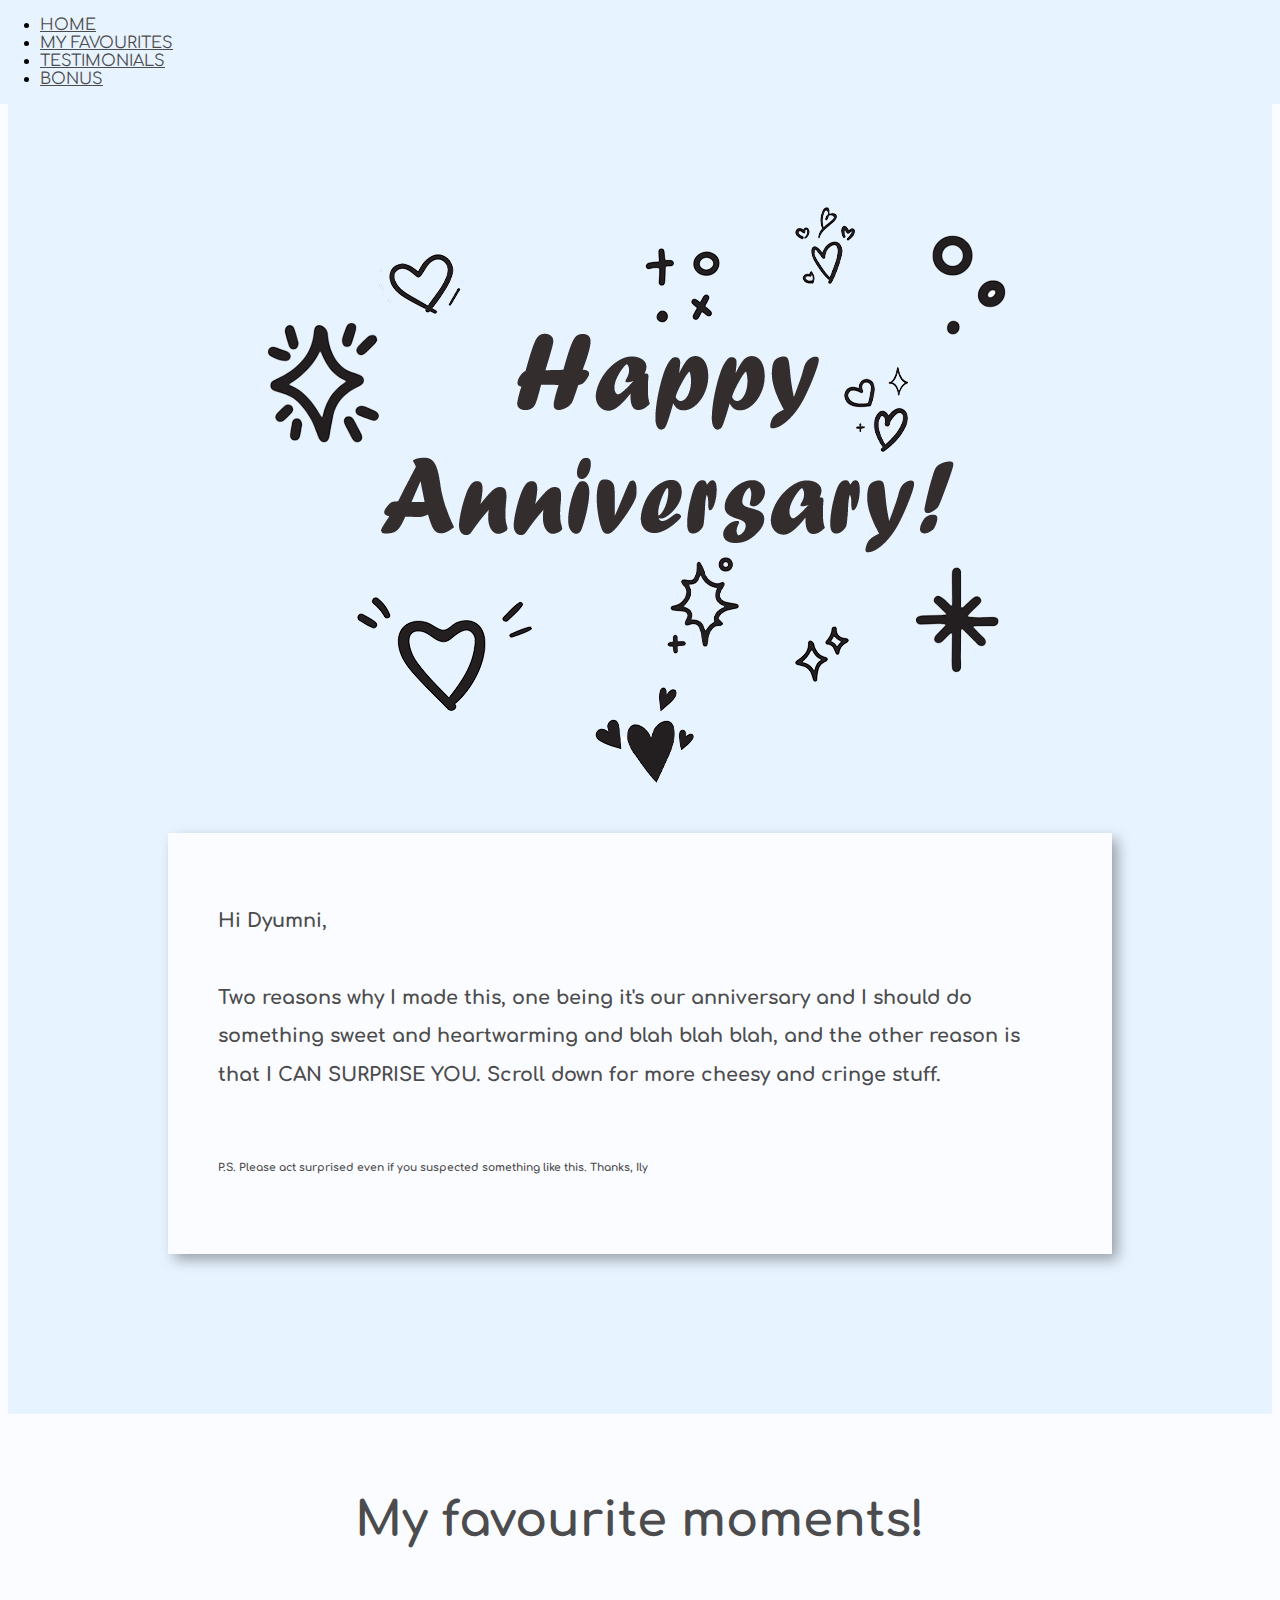
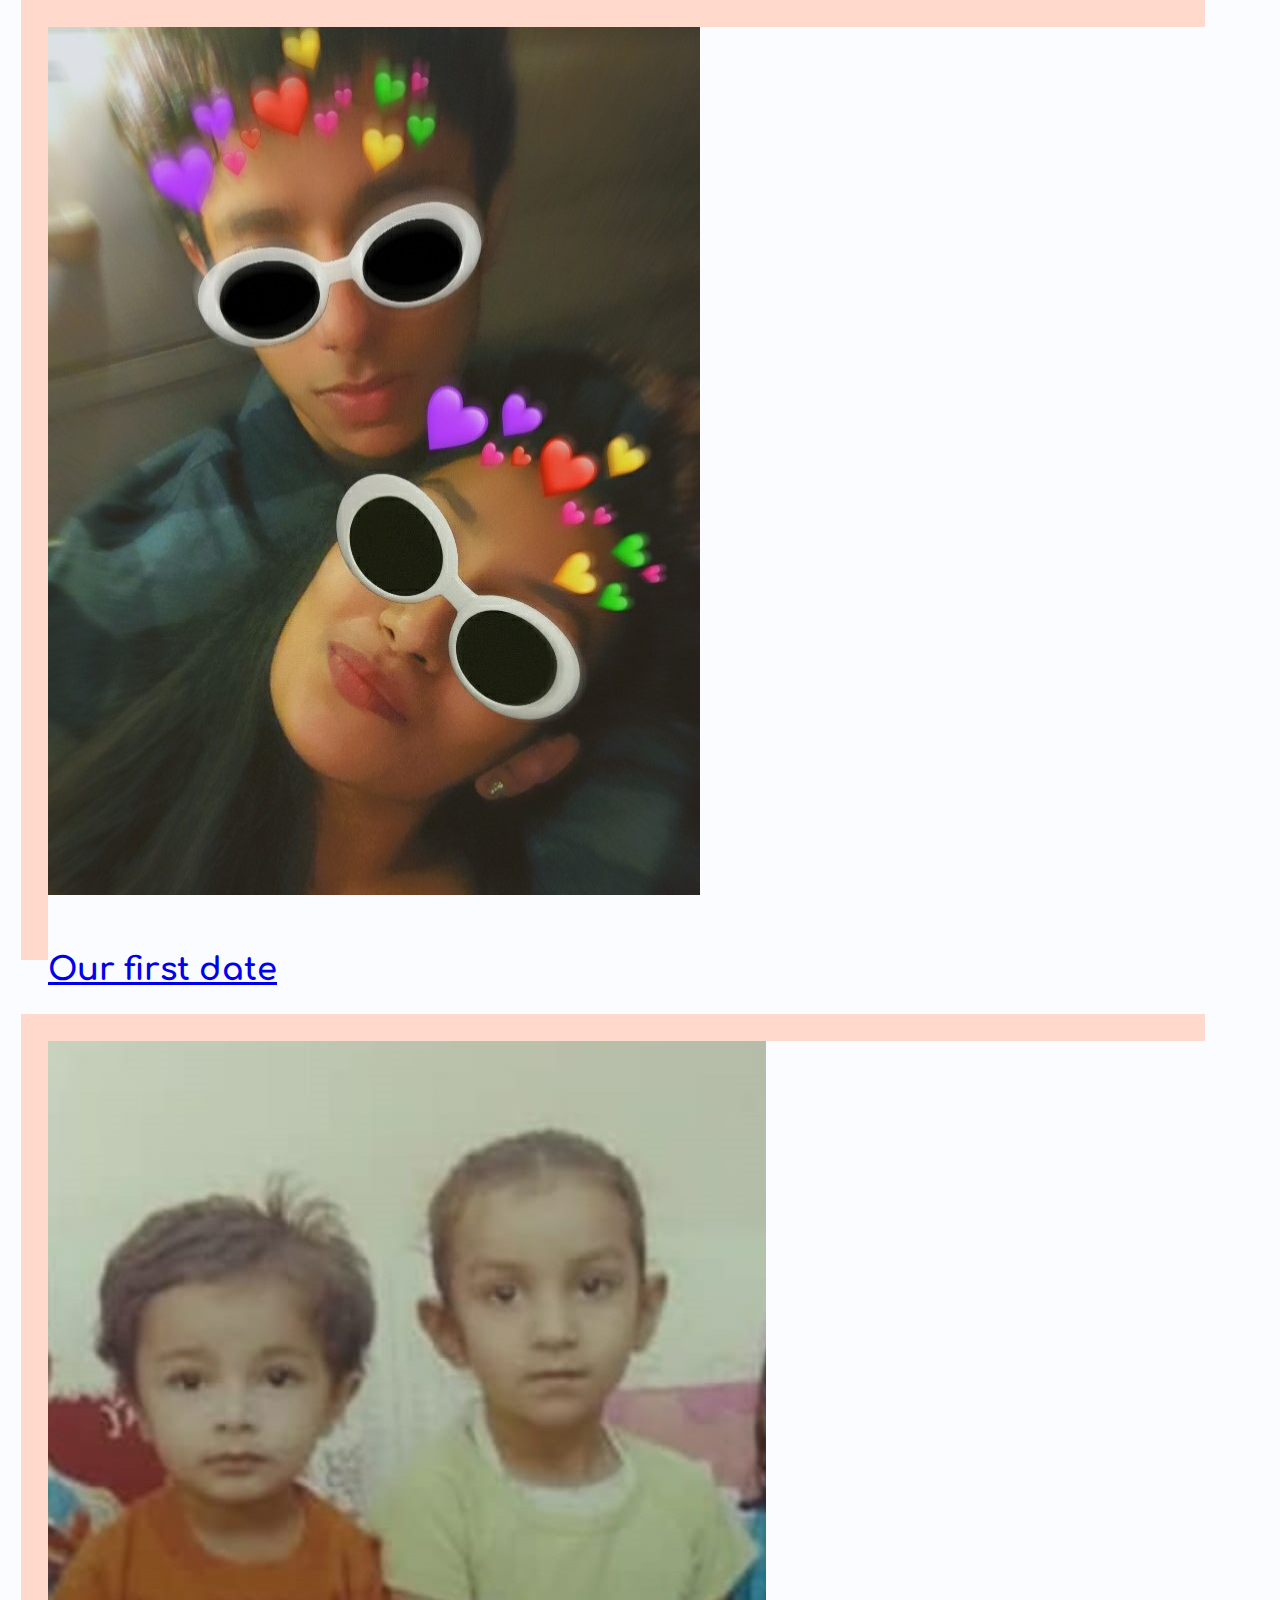
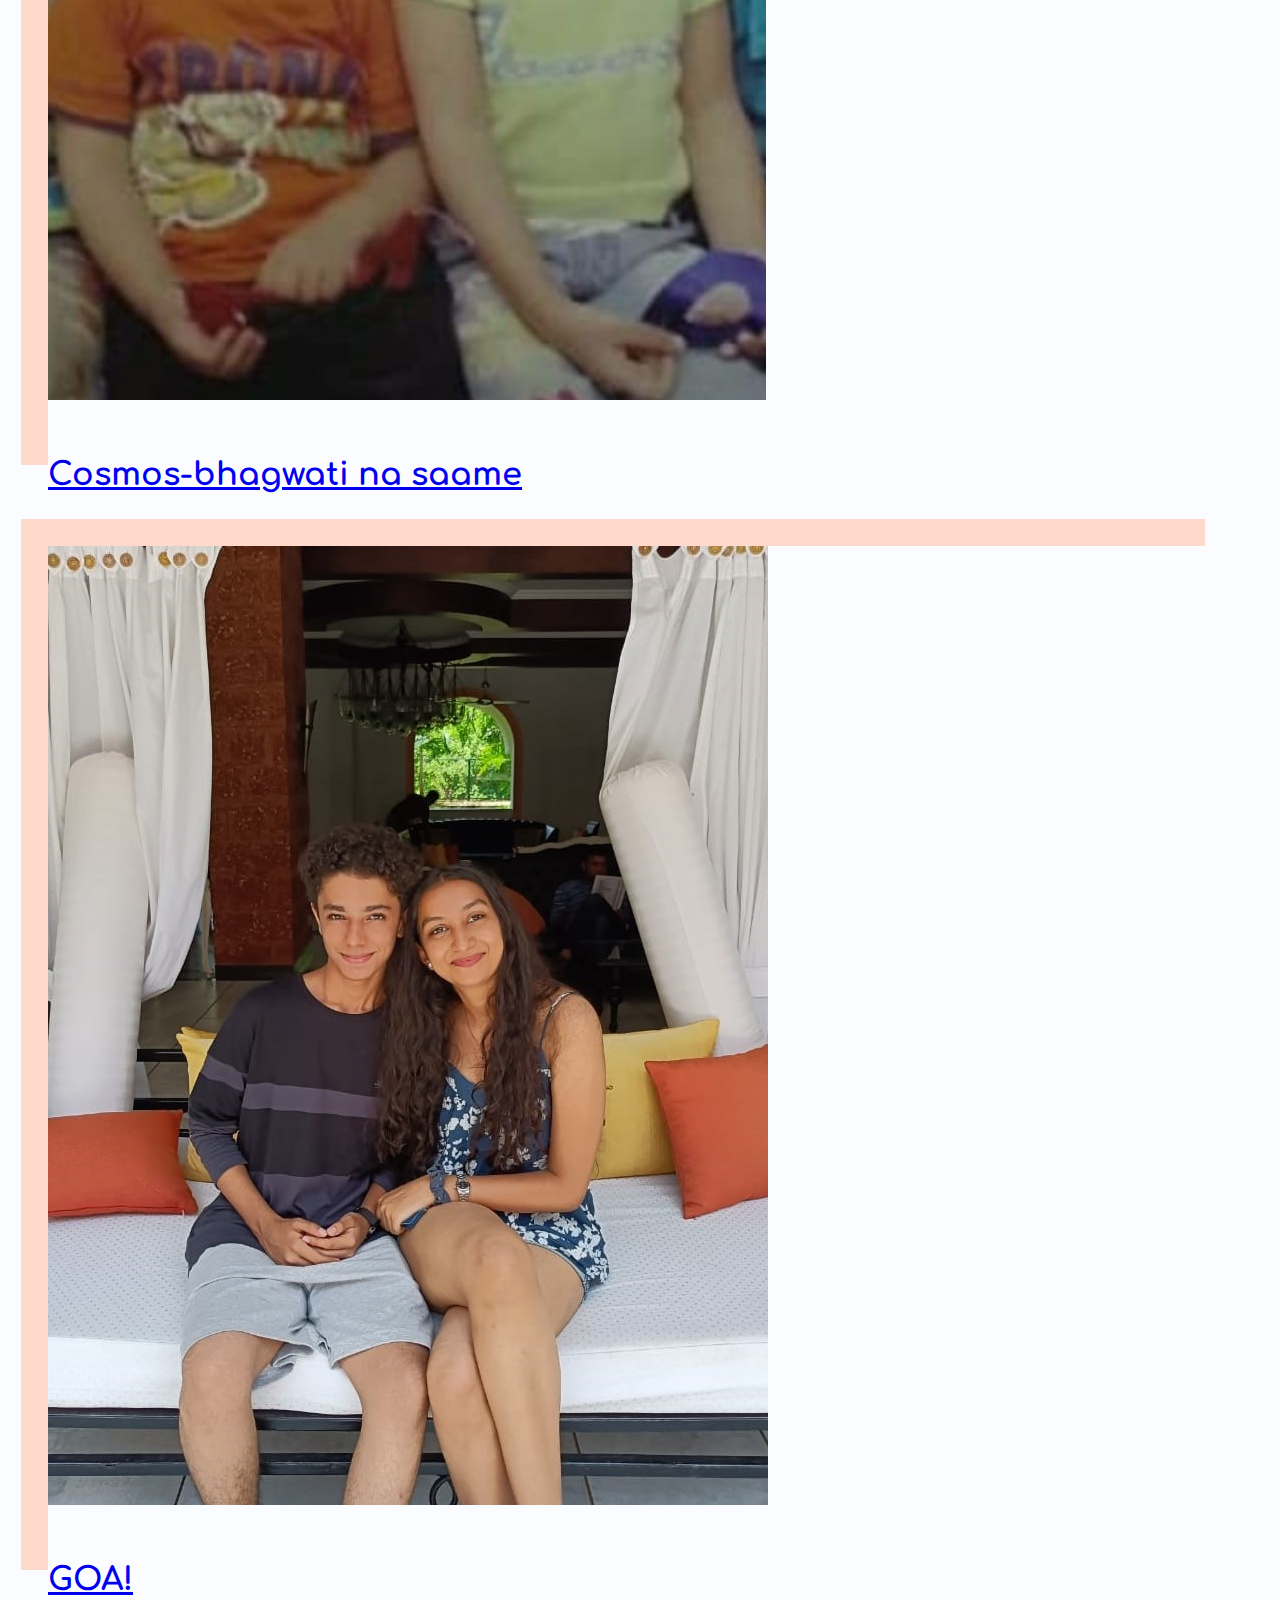
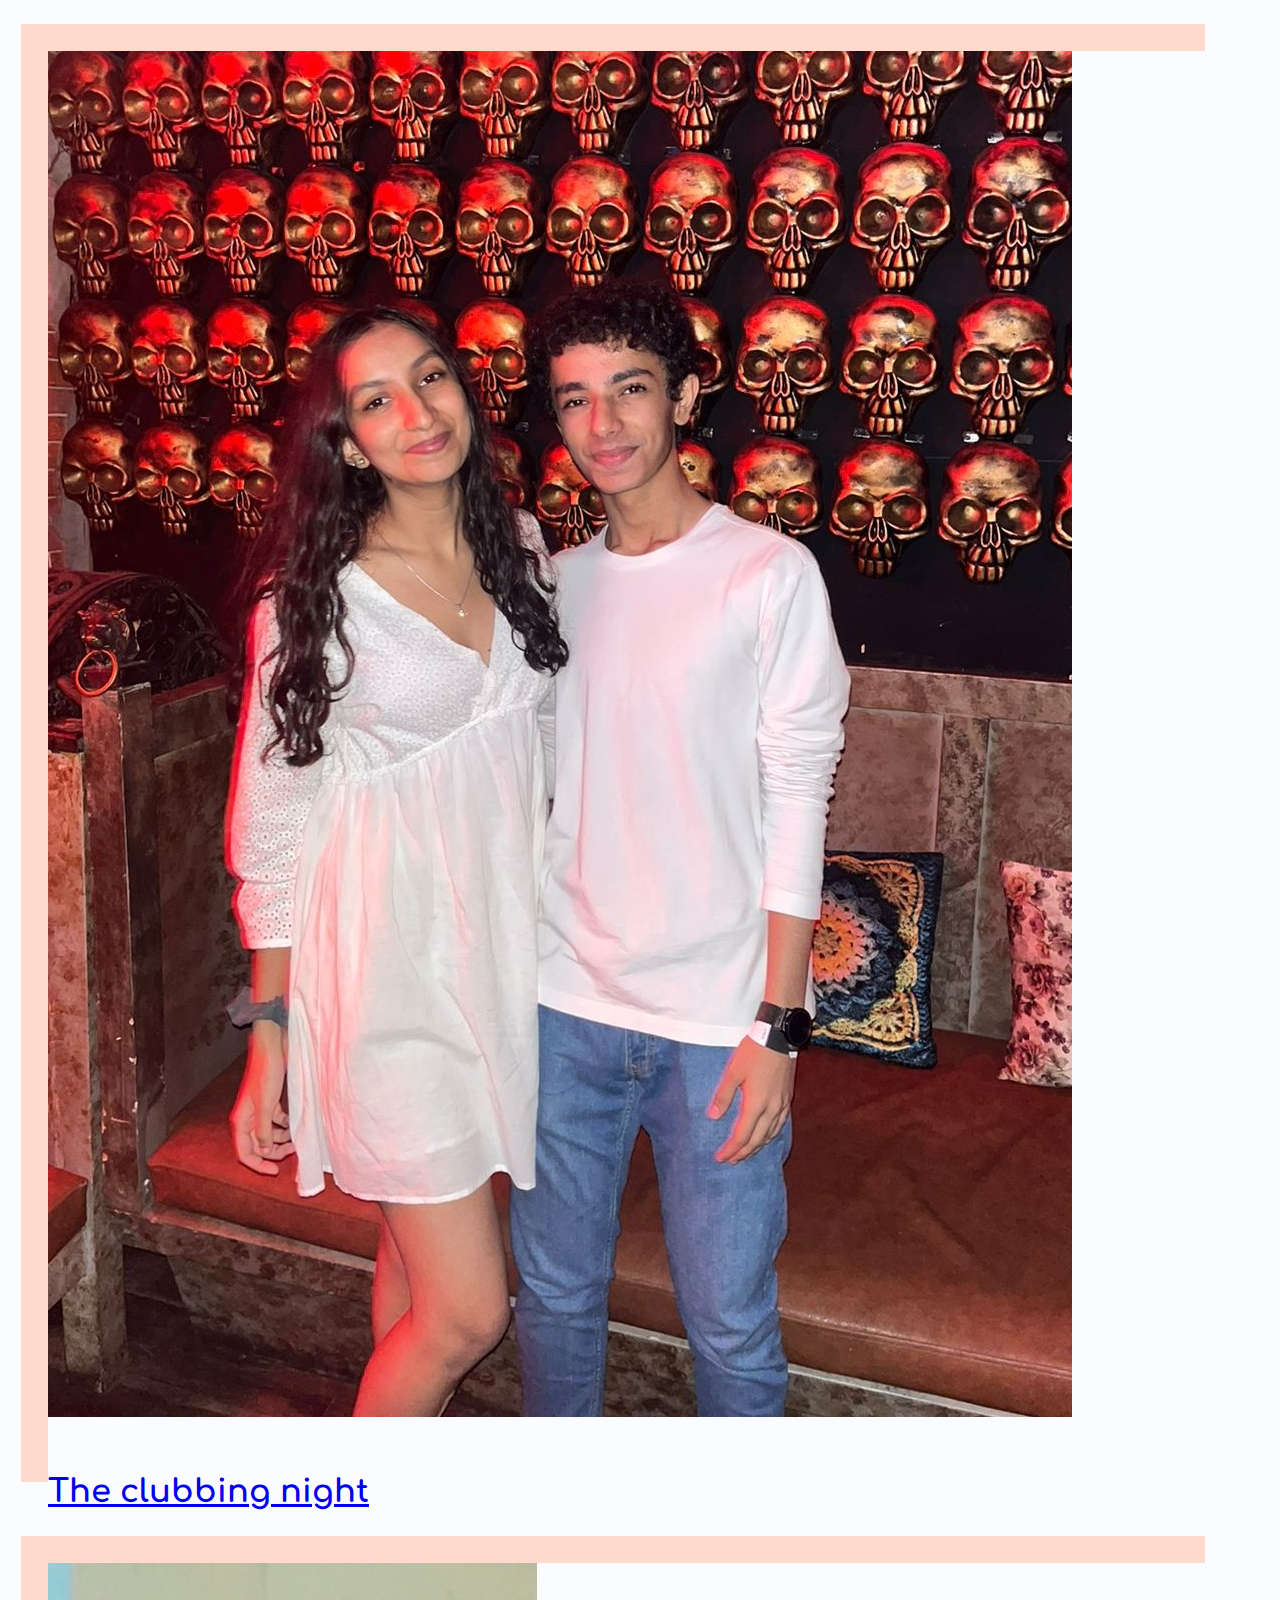
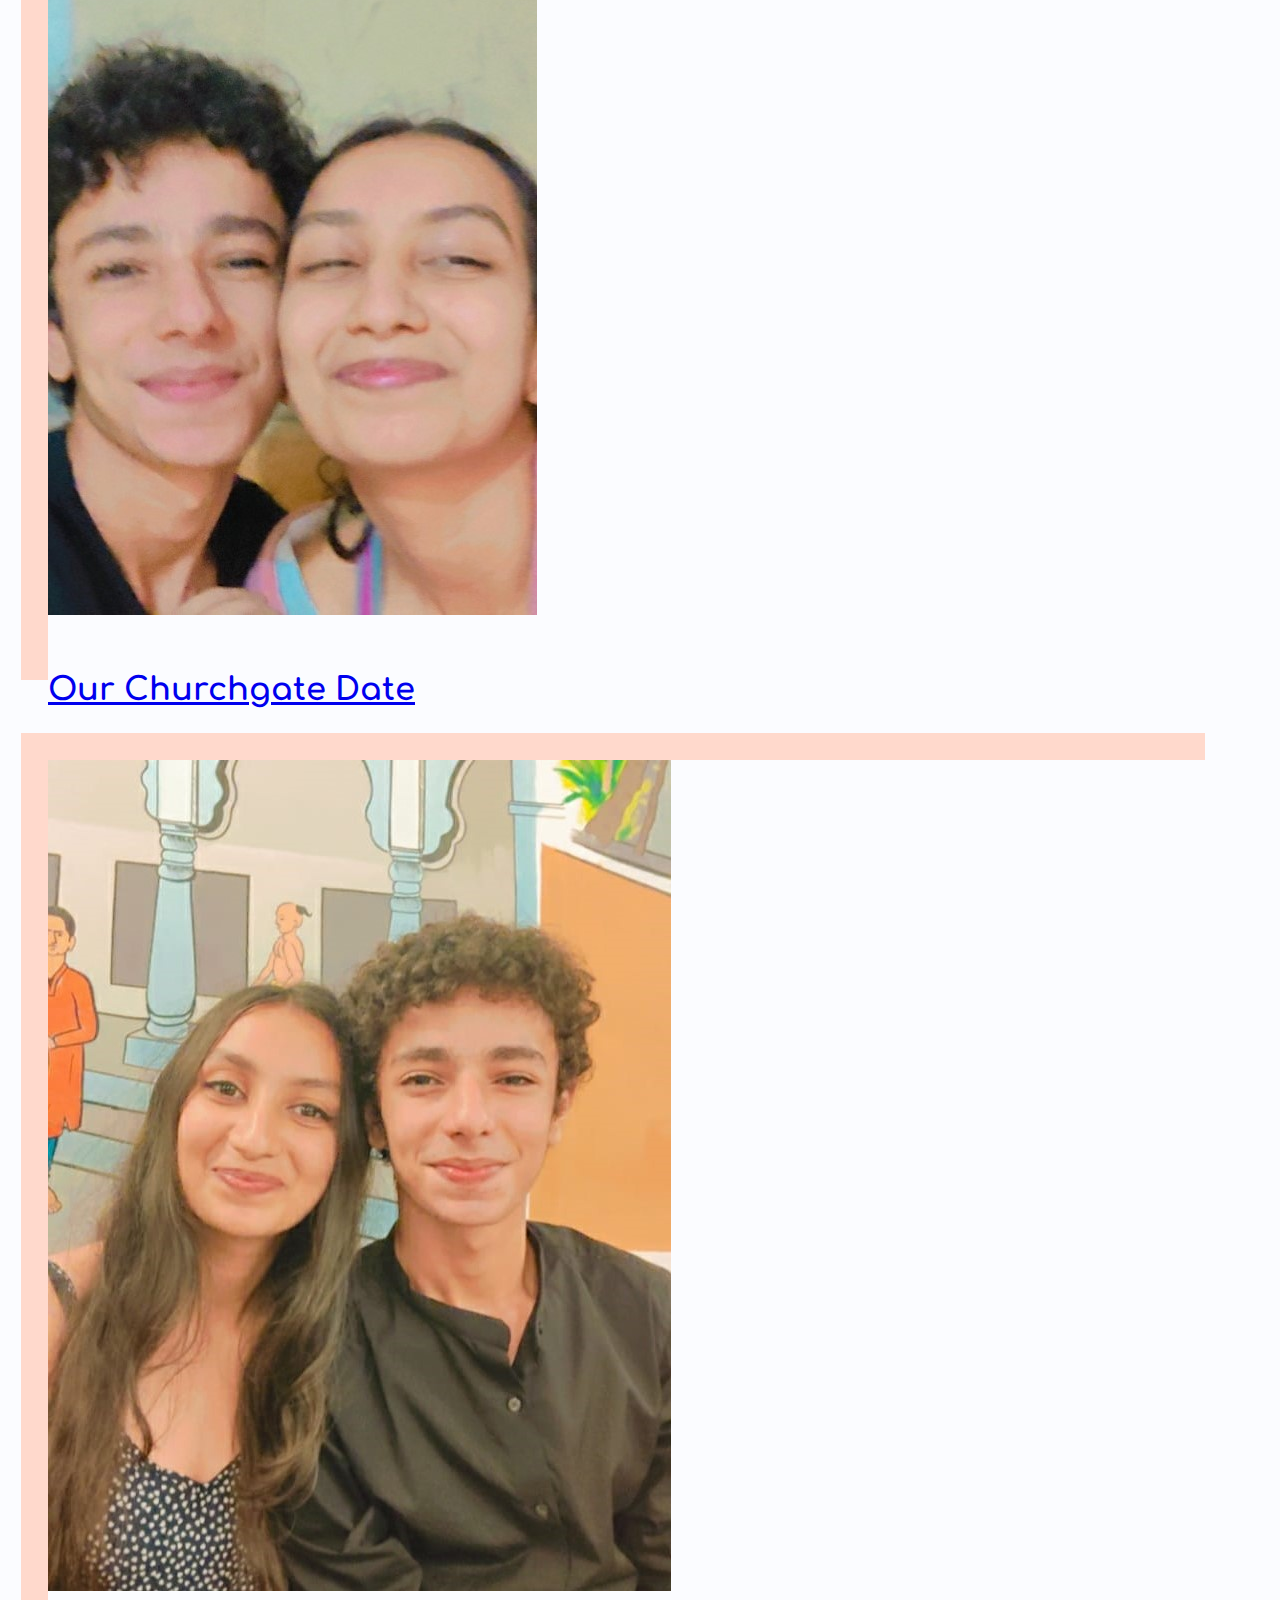
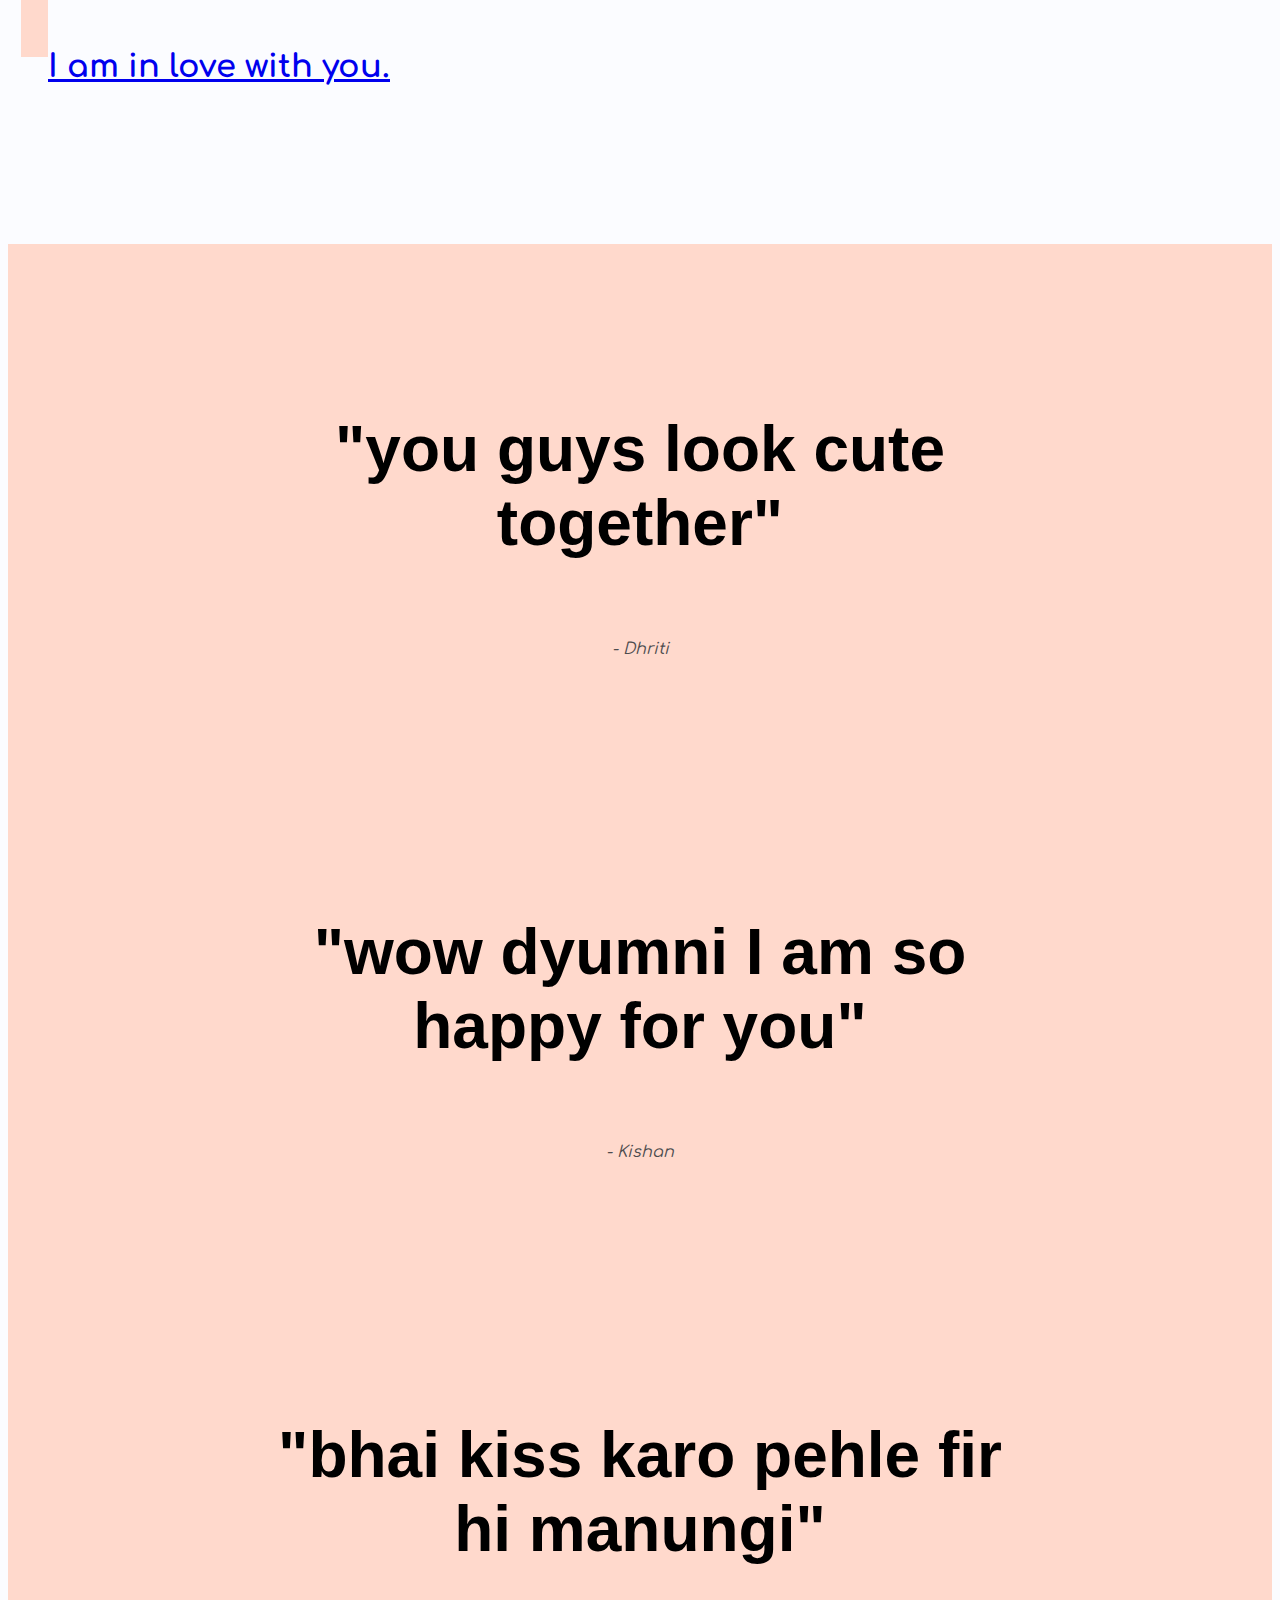
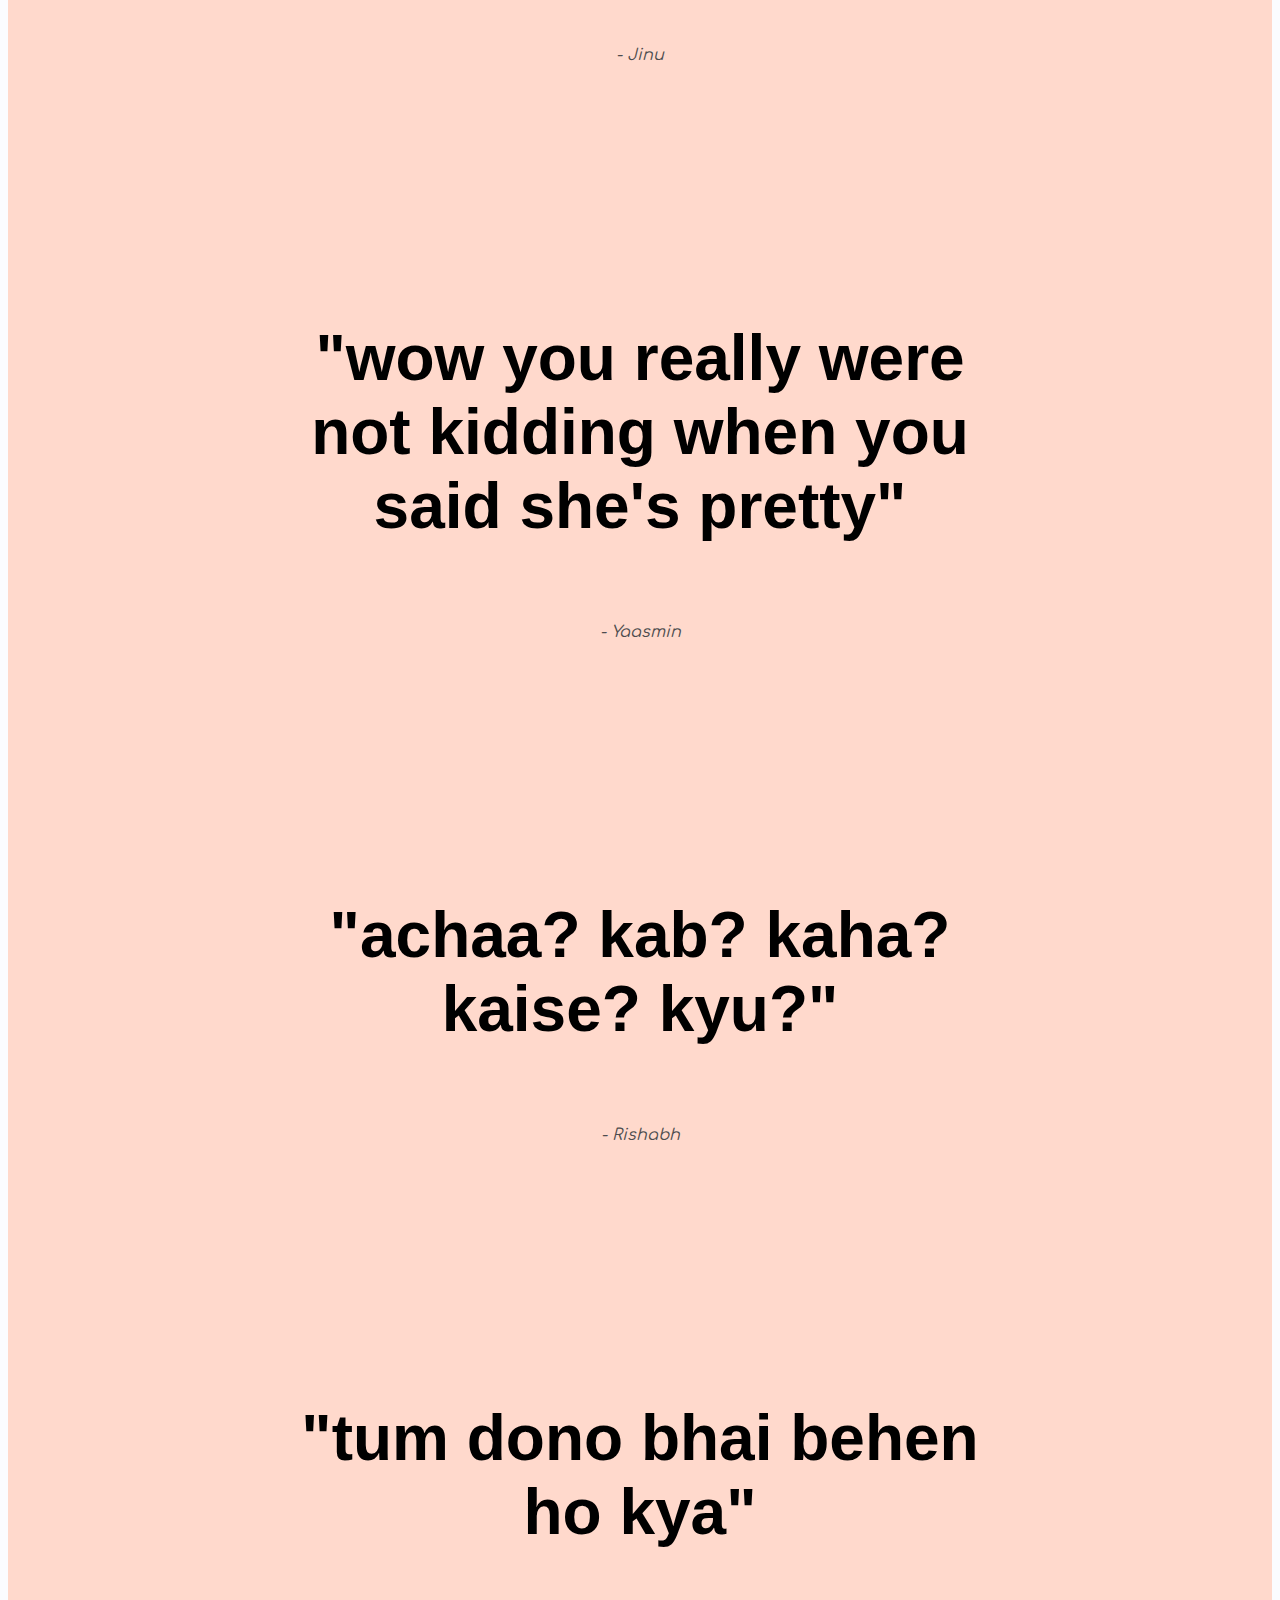
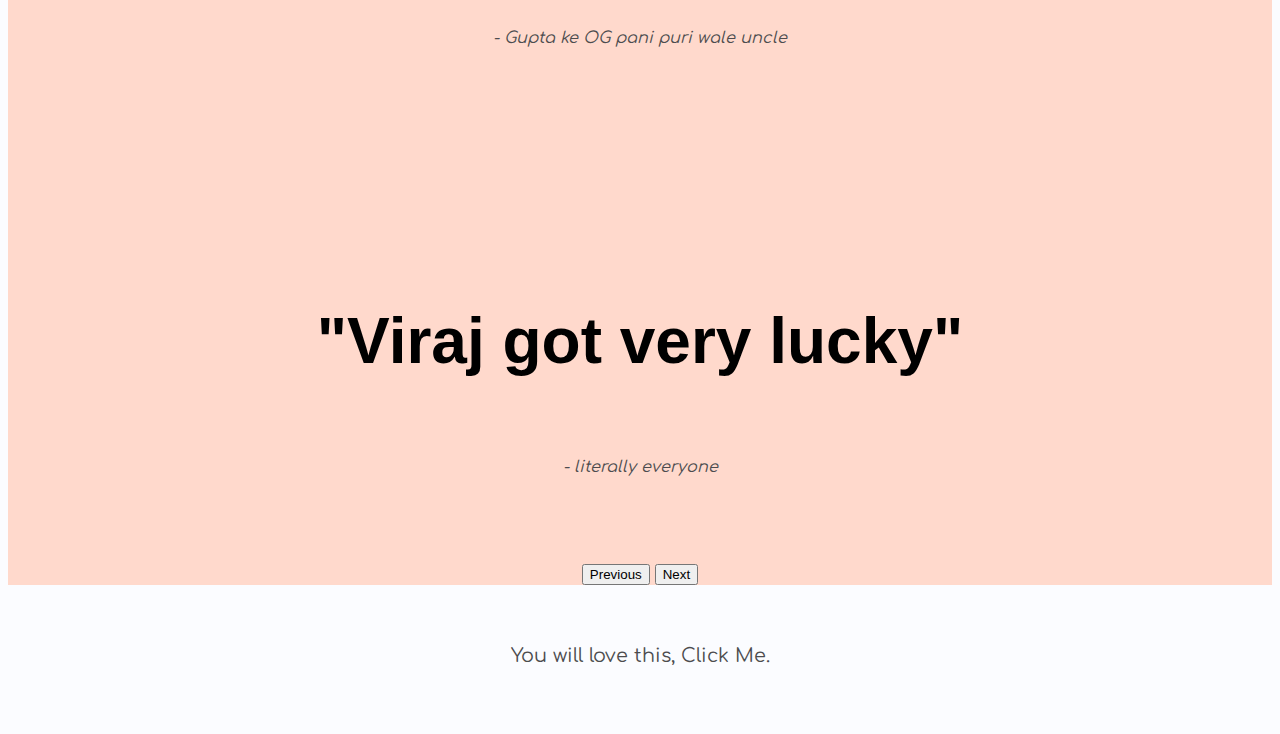
<file: index.html>
<!doctype html>
<html lang="en">

<head>
  <meta charset="utf-8">
  <meta name="viewport" content="width=device-width, initial-scale=1">
  <title>HI!</title>
  <link href="https://cdn.jsdelivr.net/npm/bootstrap@5.2.2/dist/css/bootstrap.min.css" rel="stylesheet" integrity="sha384-Zenh87qX5JnK2Jl0vWa8Ck2rdkQ2Bzep5IDxbcnCeuOxjzrPF/et3URy9Bv1WTRi" crossorigin="anonymous">
  <link rel="stylesheet" href="css/styles.css">
  <link rel="preconnect" href="https://fonts.googleapis.com">
  <link rel="preconnect" href="https://fonts.gstatic.com" crossorigin>
  <link href="https://fonts.googleapis.com/css2?family=Comfortaa&display=swap" rel="stylesheet">
  <link rel="preconnect" href="https://fonts.googleapis.com">
  <link rel="preconnect" href="https://fonts.gstatic.com" crossorigin>
  <link href="https://fonts.googleapis.com/css2?family=Pacifico&display=swap" rel="stylesheet">
</head>

<body>
  <!-- ////////////////////////// NAVIGATION /////////////////////////// -->
  <section id="navigation">
    <div class="container-fluid">
      <ul class="nav justify-content-center nav-fill">
        <li class="nav-item">
          <a class="nav-link" href="#home">HOME</a>
        </li>
        <li class="nav-item">
          <a class="nav-link" href="#instances">MY FAVOURITES</a>
        </li>
        <li class="nav-item">
          <a class="nav-link" href="#testimonials">TESTIMONIALS</a>
        </li>
        <li class="nav-item">
          <a class="nav-link" href="#bonus">BONUS</a>
        </li>
      </ul>
    </div>
  </section>


  <!-- ////////////////////////HOME////////////////////////////////////////// -->
  <section id="home">
    <div class="container">
      <div class="row">
        <div class="col-lg-6">
          <div class="hero-text">
            <img class="title-image" src="images\doodle_anniversary.png" alt="">
          </div>
        </div>
        <div class="col-lg-6">
          <div class="hero-letter">
            <h3>Hi Dyumni,
              <br><br>
              Two reasons why I made this, one being it's our anniversary and I should do something sweet and heartwarming and blah blah blah, and the other reason is that I CAN SURPRISE YOU. Scroll down for more
              cheesy and cringe stuff.
              <br><br>
              <h6>P.S. Please act surprised even if you suspected something like this. Thanks, Ily</h6>
            </h3>
          </div>
        </div>
      </div>
    </div>
  </section>



  <!-- ////////////////////////////INSTANCES//////////////////////////////////////////// -->
  <section id="instances">

    <h2>My favourite moments!</h2>

    <div class="container">

      <div class="row">

        <div class="col-lg-4">
          <a href="pg1.html">
            <div class="card text-bg-dark moments-imgs">
              <img src="images\firstdate.jpg" class="card-img" alt="...">
              <div class="card-img-overlay">
                <h5 class="card-title">Our first date</h5>
              </div>
            </div>
          </a>
        </div>


        <div class="col-lg-4">
          <a href="pg2.html">
            <div class="card text-bg-dark moments-imgs">
              <img src="images\cosmos.jpeg" class="card-img" alt="...">
              <div class="card-img-overlay">
                <h5 class="card-title">Cosmos-bhagwati na saame</h5>
              </div>
            </div>
          </a>
        </div>

        <div class="col-lg-4">
          <a href="pg3.html">
            <div class="card text-bg-dark moments-imgs">
              <img src="images\GOA.jpg" class="card-img" alt="...">
              <div class="card-img-overlay">
                <h5 class="card-title">GOA!</h5>
              </div>
            </div>
          </a>
        </div>

        <div class="col-lg-4">
          <a href="pg4.html">
            <div class="card text-bg-dark moments-imgs">
              <img src="images\Clubbing.jpg" class="card-img" alt="...">
              <div class="card-img-overlay">
                <h5 class="card-title">The clubbing night</h5>
              </div>
            </div>
          </a>
        </div>

        <div class="col-lg-4">
          <a href="pg5.html">
            <div class="card text-bg-dark moments-imgs">
              <img src="images\bg-sweet.jpg" class="card-img" alt="...">
              <div class="card-img-overlay">
                <h5 class="card-title">Our Churchgate Date</h5>
              </div>
            </div>
          </a>
        </div>

        <div class="col-lg-4">
          <a href="pg6.html">
            <div class="card text-bg-dark moments-imgs">
              <img src="images\her_bday.jpg" class="card-img" alt="...">
              <div class="card-img-overlay">
                <h5 class="card-title">I am in love with you.</h5>
              </div>
            </div>
          </a>
        </div>

      </div>
    </div>

  </section>





  <!-- /////////////////////////TESTIMONIALS////////////////////////////////////////////// -->
  <section id="testimonials">

    <div id="carouselExampleSlidesOnly" class="carousel slide" data-bs-ride="false">
      <div class="carousel-inner">
        <div class="carousel-item active">
          <h2 class="testimonial-text">"you guys look cute together"</h2>
          <em>- Dhriti</em>
        </div>
        <div class="carousel-item">
          <h2 class="testimonial-text">"wow dyumni I am so happy for you"</h2>
          <em>- Kishan</em>
        </div>
        <div class="carousel-item">
          <h2 class="testimonial-text">"bhai kiss karo pehle fir hi manungi"</h2>
          <em>- Jinu</em>
        </div>
        <div class="carousel-item">
          <h2 class="testimonial-text">"wow you really were not kidding when you said she's pretty"</h2>
          <em>- Yaasmin</em>
        </div>
        <div class="carousel-item">
          <h2 class="testimonial-text">"achaa? kab? kaha? kaise? kyu?"</h2>
          <em>- Rishabh</em>
        </div>
        <div class="carousel-item">
          <h2 class="testimonial-text">"tum dono bhai behen ho kya"</h2>
          <em>- Gupta ke OG pani puri wale uncle</em>
        </div>
        <div class="carousel-item">
          <h2 class="testimonial-text">"Viraj got very lucky"</h2>
          <em>- literally everyone</em>
        </div>
      </div>
      <button style="color:black" class="carousel-control-prev" type="button" data-bs-target="#carouselExampleSlidesOnly" data-bs-slide="prev">
        <span class="carousel-control-prev-icon" aria-hidden="true"></span>
        <span class="visually-hidden">Previous</span>
      </button>
      <button style="color:black" class="carousel-control-next" type="button" data-bs-target="#carouselExampleSlidesOnly" data-bs-slide="next">
        <span class="carousel-control-next-icon" aria-hidden="true"></span>
        <span class="visually-hidden">Next</span>
      </button>
    </div>

  </section>



  <!-- /////////////////////////////////BONUS////////////////////////////////////// -->
  <section id="bonus">
    <a href="https://instagram.com/stories/virajsindhwadd/2964274531310920092?utm_source=ig_story_item_share&igshid=MDJmNzVkMjY=" class="story">
      You will love this, Click Me.
    </a>
  </section>

  <script src="https://cdn.jsdelivr.net/npm/bootstrap@5.2.2/dist/js/bootstrap.bundle.min.js" integrity="sha384-OERcA2EqjJCMA+/3y+gxIOqMEjwtxJY7qPCqsdltbNJuaOe923+mo//f6V8Qbsw3" crossorigin="anonymous"></script>
</body>

</html>
</file>
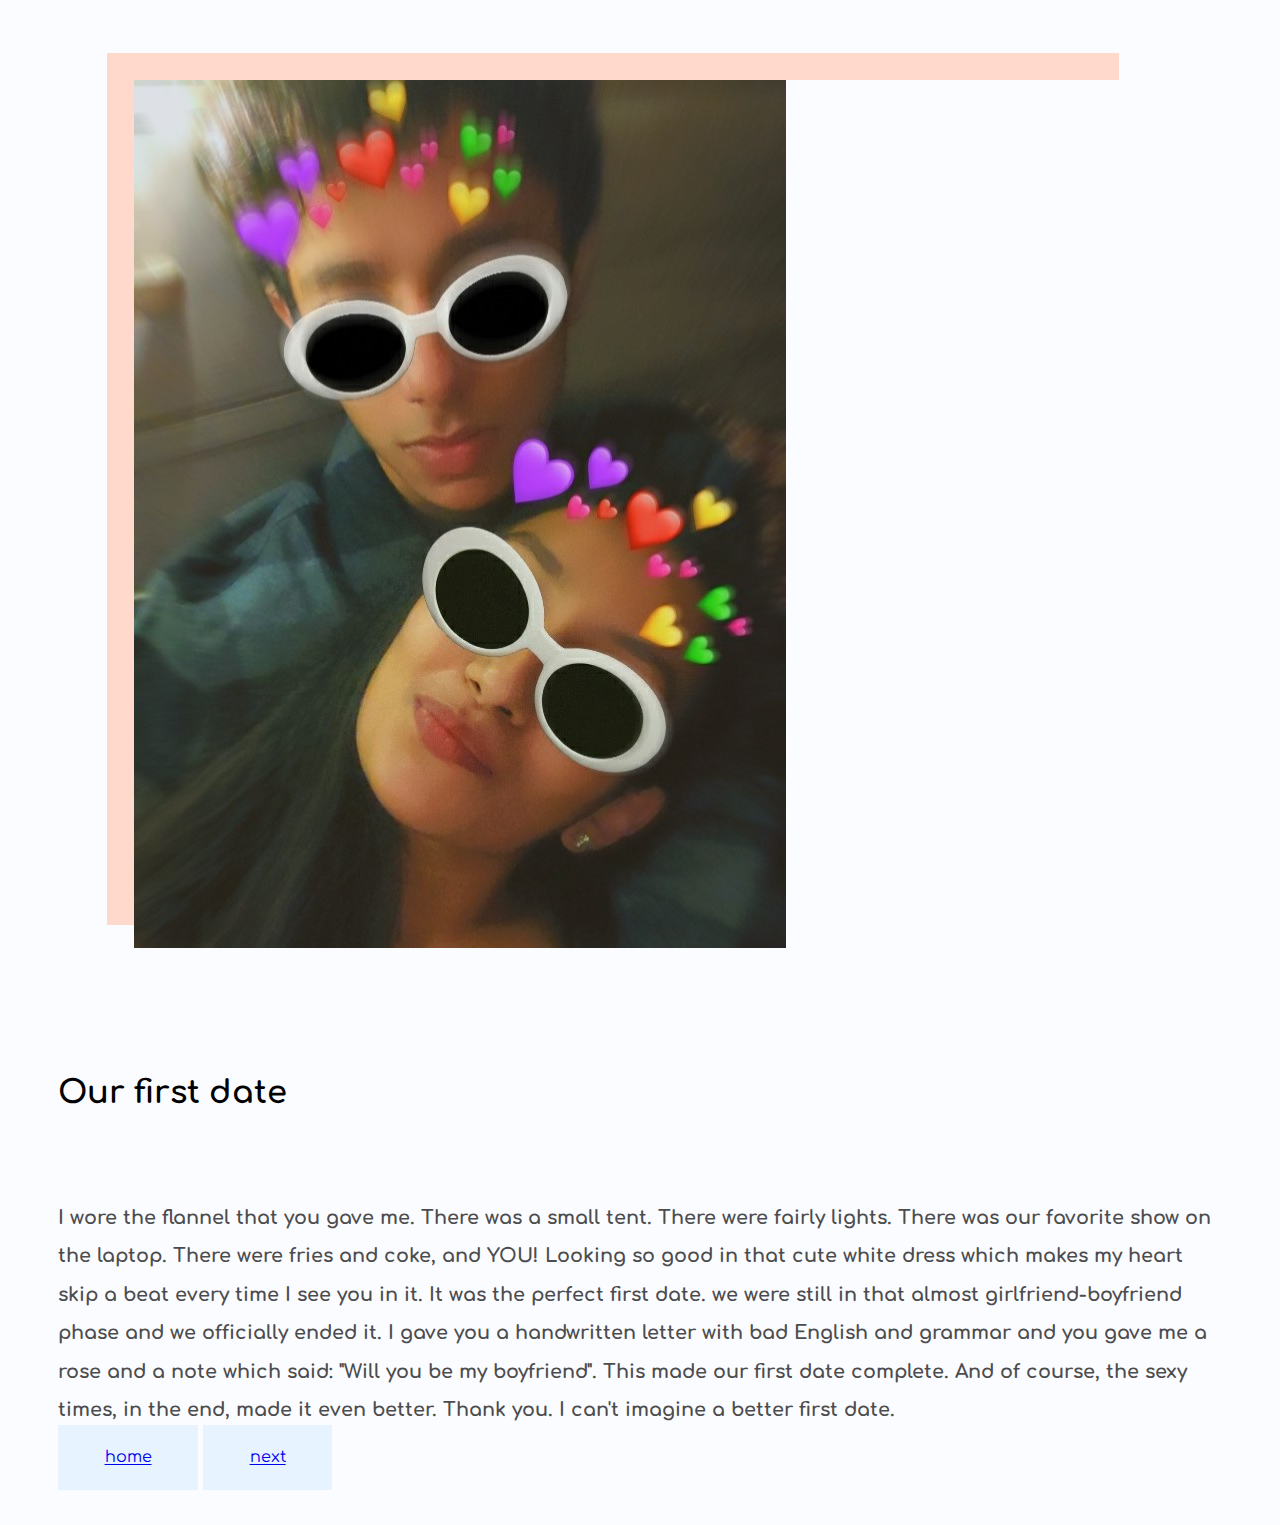
<file: pg1.html>
<!doctype html>
<html lang="en">

<head>
  <meta charset="utf-8">
  <meta name="viewport" content="width=device-width, initial-scale=1">
  <title>Our first date</title>
  <link href="https://cdn.jsdelivr.net/npm/bootstrap@5.2.2/dist/css/bootstrap.min.css" rel="stylesheet" integrity="sha384-Zenh87qX5JnK2Jl0vWa8Ck2rdkQ2Bzep5IDxbcnCeuOxjzrPF/et3URy9Bv1WTRi" crossorigin="anonymous">
  <link rel="stylesheet" href="css/styles.css">
  <link rel="preconnect" href="https://fonts.googleapis.com">
  <link rel="preconnect" href="https://fonts.gstatic.com" crossorigin>
  <link href="https://fonts.googleapis.com/css2?family=Comfortaa&display=swap" rel="stylesheet">
  <link rel="preconnect" href="https://fonts.googleapis.com">
  <link rel="preconnect" href="https://fonts.gstatic.com" crossorigin>
  <link href="https://fonts.googleapis.com/css2?family=Pacifico&display=swap" rel="stylesheet">
</head>

<body>

  <div class="container">
    <div class="row">

      <div class="col-lg-6 ">
        <div class="card text-bg-dark hero-img">
          <img src="images\firstdate.jpg" class="card-img" alt="...">
          <div class="card-img-overlay">
          </div>
        </div>
      </div>

      <div class="col-lg-6">
        <div class="card dedicated">
          <div class="card-body">
            <h5 class="card-title">Our first date<br><br></h5>
            <h3 class="card-text">I wore the flannel that you gave me. There was a small tent. There were fairly lights. There was our favorite show on the laptop. There were fries and coke, and YOU! Looking so good in that cute white dress which
              makes
              my heart skip a beat every time I see you in it. It was the perfect first date. we were still in that almost girlfriend-boyfriend phase and we officially ended it. I gave you a handwritten letter with bad English and grammar and you
              gave me a rose and a note which said: "Will you be my boyfriend". This made our first date complete. And of course, the sexy times, in the end, made it even better. Thank you. I can't imagine a better first date.</h3>
            <a href="index.html" class="btn btn-info">home</a>
            <a href="pg2.html" class="btn btn-info">next</a>
          </div>
        </div>
      </div>

    </div>
  </div>

  <script src="https://cdn.jsdelivr.net/npm/bootstrap@5.2.2/dist/js/bootstrap.bundle.min.js" integrity="sha384-OERcA2EqjJCMA+/3y+gxIOqMEjwtxJY7qPCqsdltbNJuaOe923+mo//f6V8Qbsw3" crossorigin="anonymous"></script>
</body>

</html>
</file>
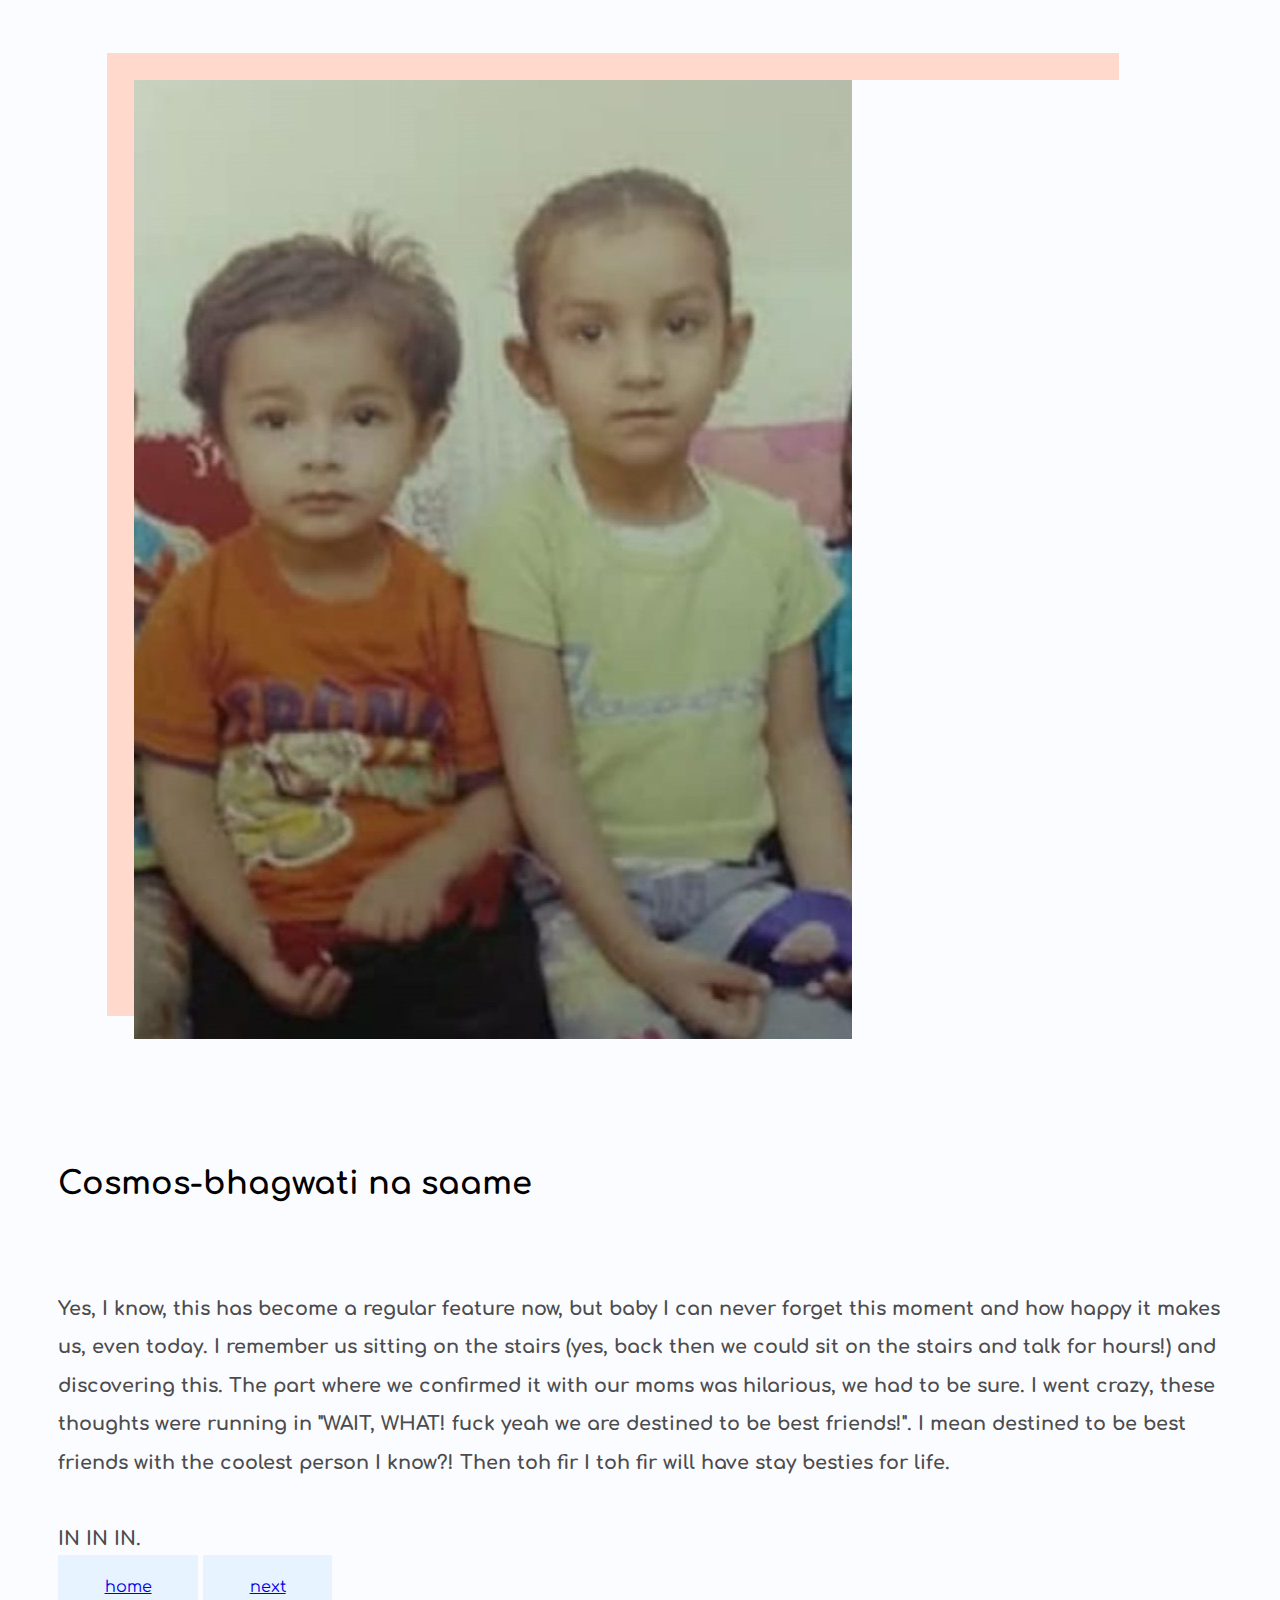
<file: pg2.html>
<!doctype html>
<html lang="en">

<head>
  <meta charset="utf-8">
  <meta name="viewport" content="width=device-width, initial-scale=1">
  <title>Cosmos-bhagwati na saame</title>
  <link href="https://cdn.jsdelivr.net/npm/bootstrap@5.2.2/dist/css/bootstrap.min.css" rel="stylesheet" integrity="sha384-Zenh87qX5JnK2Jl0vWa8Ck2rdkQ2Bzep5IDxbcnCeuOxjzrPF/et3URy9Bv1WTRi" crossorigin="anonymous">
  <link rel="stylesheet" href="css/styles.css">
  <link rel="preconnect" href="https://fonts.googleapis.com">
  <link rel="preconnect" href="https://fonts.gstatic.com" crossorigin>
  <link href="https://fonts.googleapis.com/css2?family=Comfortaa&display=swap" rel="stylesheet">
  <link rel="preconnect" href="https://fonts.googleapis.com">
  <link rel="preconnect" href="https://fonts.gstatic.com" crossorigin>
  <link href="https://fonts.googleapis.com/css2?family=Pacifico&display=swap" rel="stylesheet">
</head>

<body>

  <div class="container">
    <div class="row">

      <div class="col-lg-6 ">
        <div class="card text-bg-dark hero-img">
          <img src="images\cosmos.jpeg" class="card-img" alt="...">
          <div class="card-img-overlay">
          </div>
        </div>
      </div>

      <div class="col-lg-6">
        <div class="card dedicated">
          <div class="card-body">
            <h5 class="card-title">Cosmos-bhagwati na saame<br><br></h5>
            <h3 class="card-text">Yes, I know, this has become a regular feature now, but baby I can never forget this moment and how happy it makes us, even today. I remember us sitting on the stairs (yes, back then we could sit on the stairs and
              talk for hours!) and discovering this. The part where we confirmed it with our moms was hilarious, we had to be sure. I went crazy, these thoughts were running in "WAIT, WHAT! fuck yeah we are destined to be best friends!". I mean
              destined to be best friends with the coolest person I know?! Then toh fir I toh fir will have stay besties for life.<br> <br> <span style="font-weight:bold;">IN IN IN.</span> </h3>
            <a href="index.html" class="btn btn-info">home</a>
            <a href="pg3.html" class="btn btn-info">next</a>
          </div>
        </div>
      </div>

    </div>
  </div>

  <script src="https://cdn.jsdelivr.net/npm/bootstrap@5.2.2/dist/js/bootstrap.bundle.min.js" integrity="sha384-OERcA2EqjJCMA+/3y+gxIOqMEjwtxJY7qPCqsdltbNJuaOe923+mo//f6V8Qbsw3" crossorigin="anonymous"></script>
</body>

</html>
</file>
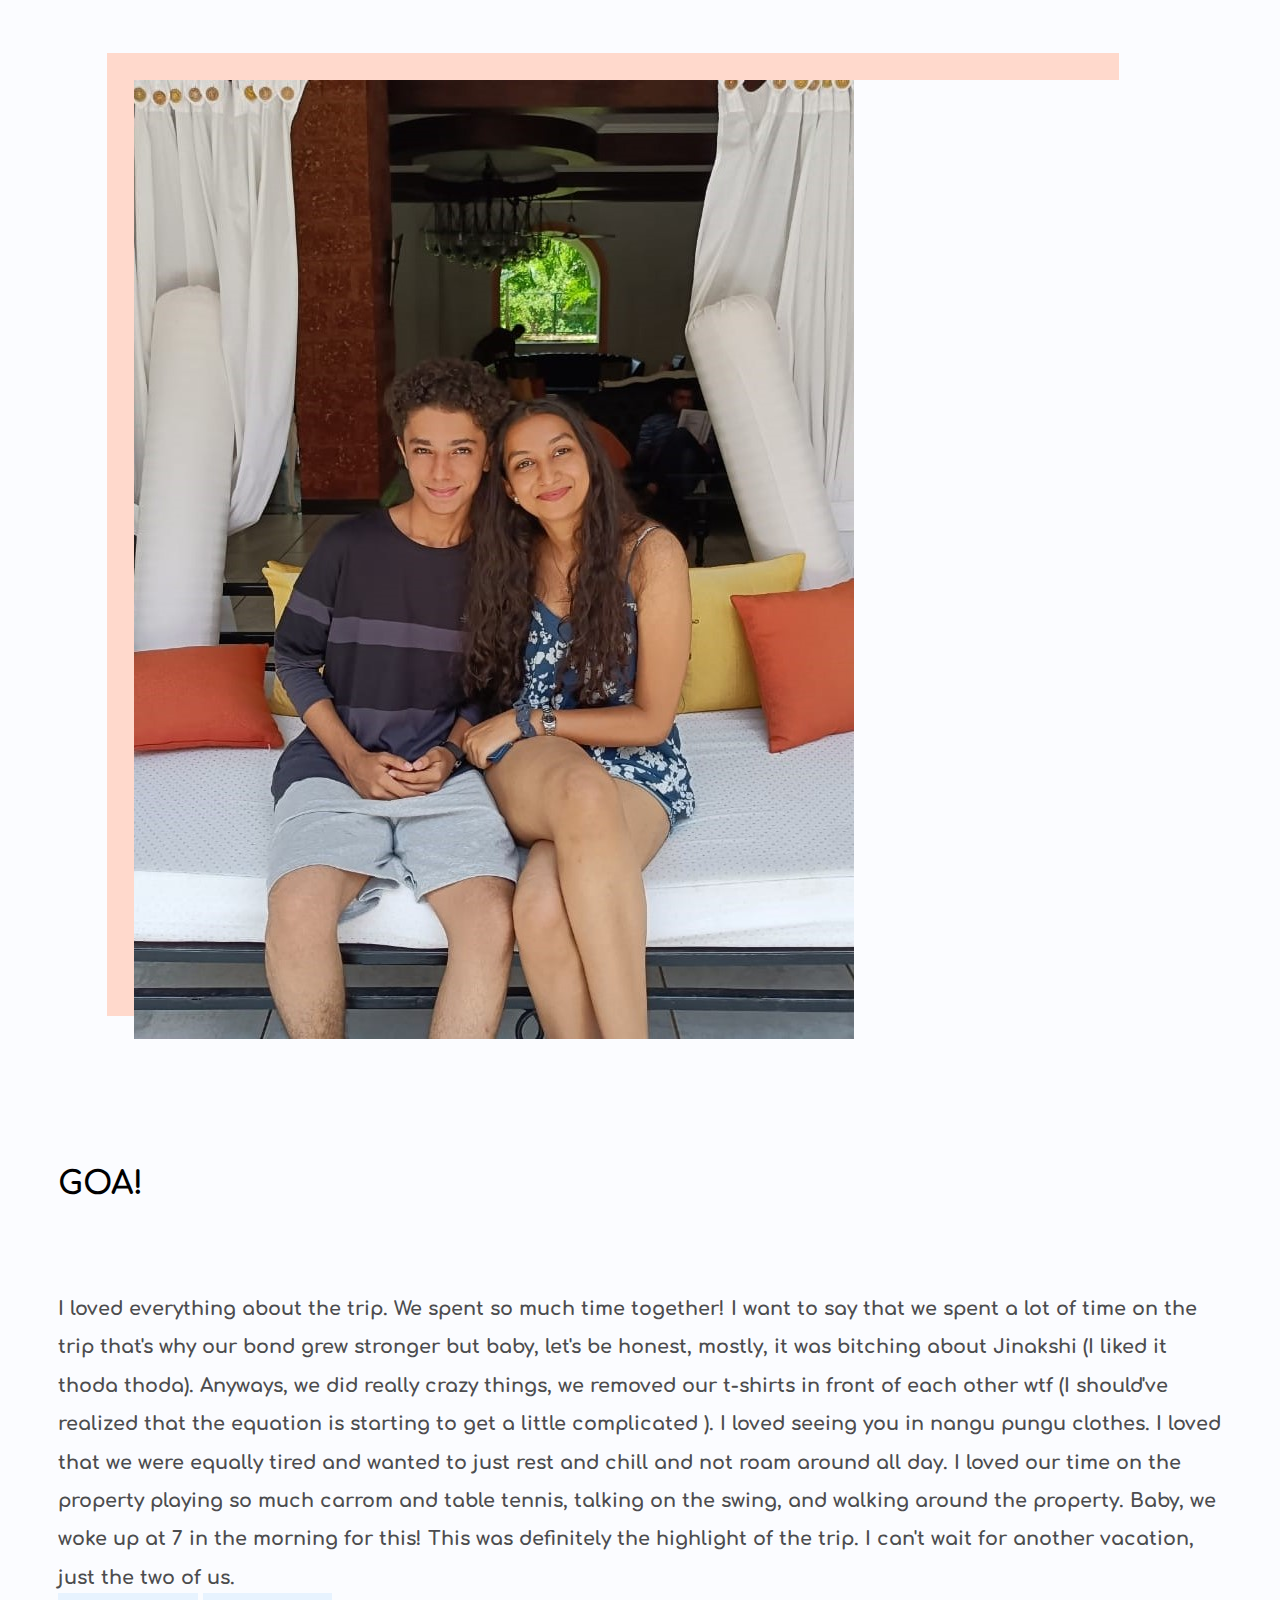
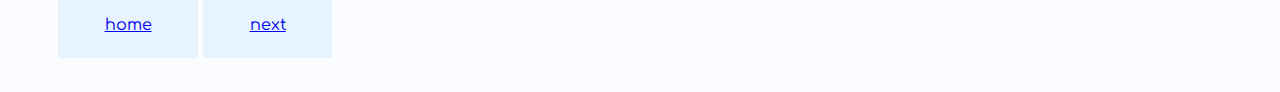
<file: pg3.html>
<!doctype html>
<html lang="en">

<head>
  <meta charset="utf-8">
  <meta name="viewport" content="width=device-width, initial-scale=1">
  <title>GOA!</title>
  <link href="https://cdn.jsdelivr.net/npm/bootstrap@5.2.2/dist/css/bootstrap.min.css" rel="stylesheet" integrity="sha384-Zenh87qX5JnK2Jl0vWa8Ck2rdkQ2Bzep5IDxbcnCeuOxjzrPF/et3URy9Bv1WTRi" crossorigin="anonymous">
  <link rel="stylesheet" href="css/styles.css">
  <link rel="preconnect" href="https://fonts.googleapis.com">
  <link rel="preconnect" href="https://fonts.gstatic.com" crossorigin>
  <link href="https://fonts.googleapis.com/css2?family=Comfortaa&display=swap" rel="stylesheet">
  <link rel="preconnect" href="https://fonts.googleapis.com">
  <link rel="preconnect" href="https://fonts.gstatic.com" crossorigin>
  <link href="https://fonts.googleapis.com/css2?family=Pacifico&display=swap" rel="stylesheet">
</head>

<body>

  <div class="container">
    <div class="row">

      <div class="col-lg-6 ">
        <div class="card text-bg-dark hero-img">
          <img src="images\GOA.jpg" class="card-img" alt="...">
          <div class="card-img-overlay">
          </div>
        </div>
      </div>

      <div class="col-lg-6">
        <div class="card dedicated">
          <div class="card-body">
            <h5 class="card-title">GOA!<br><br></h5>
            <h3 class="card-text">I loved everything about the trip. We spent so much time together! I want to say that we spent a lot of time on the trip that's why our bond grew stronger but baby, let's be honest, mostly, it was bitching about
              Jinakshi (I liked it thoda thoda). Anyways, we did really crazy things, we removed our t-shirts in front of each other wtf (I should've realized that the equation is starting to get a little complicated ). I loved seeing you in nangu
              pungu clothes. I loved that we were equally tired and wanted to just rest and chill and not roam around all day. I loved our time on the property playing so much carrom and table tennis, talking on the swing, and walking around the
              property. Baby, we woke up at 7 in the morning for this! This was definitely the highlight of the trip. I can't wait for another vacation, just the two of us.</h3>
            <a href="index.html" class="btn btn-info">home</a>
            <a href="pg4.html" class="btn btn-info">next</a>
          </div>
        </div>
      </div>

    </div>
  </div>

  <script src="https://cdn.jsdelivr.net/npm/bootstrap@5.2.2/dist/js/bootstrap.bundle.min.js" integrity="sha384-OERcA2EqjJCMA+/3y+gxIOqMEjwtxJY7qPCqsdltbNJuaOe923+mo//f6V8Qbsw3" crossorigin="anonymous"></script>
</body>

</html>
</file>
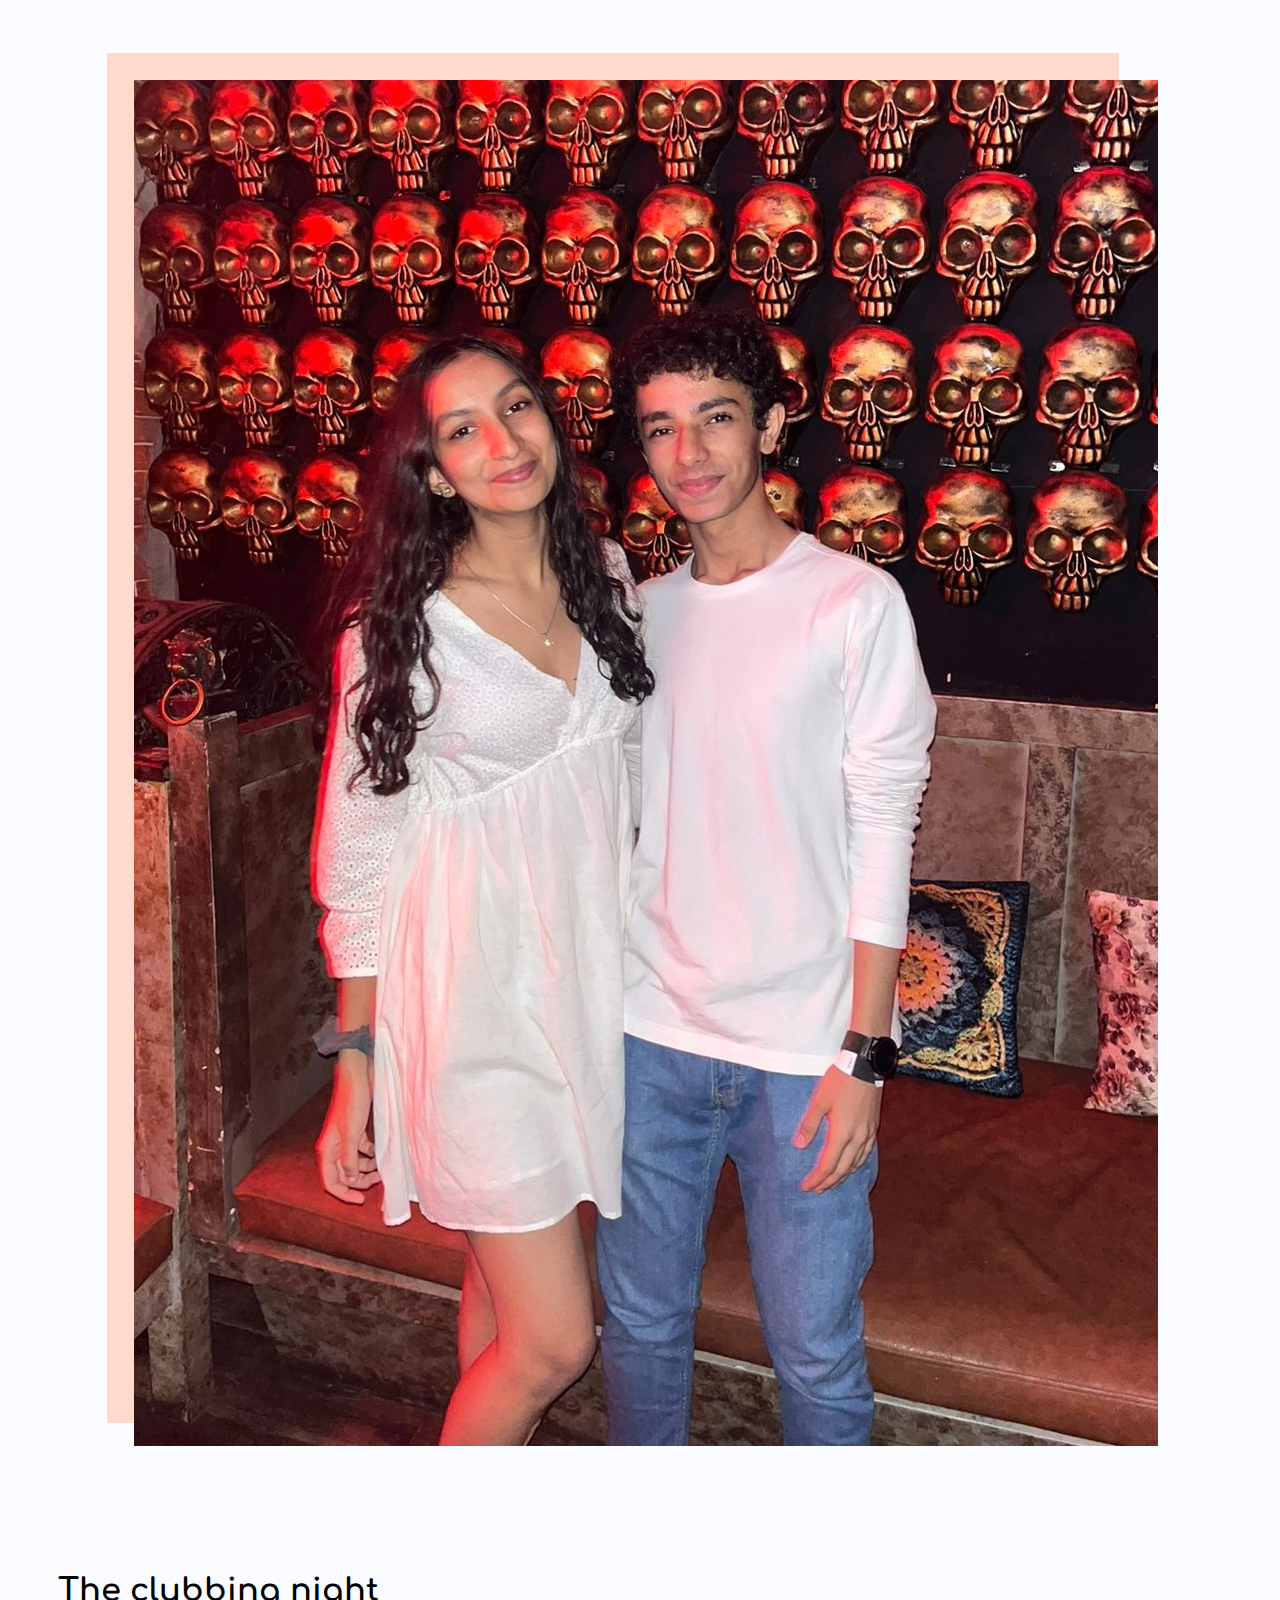
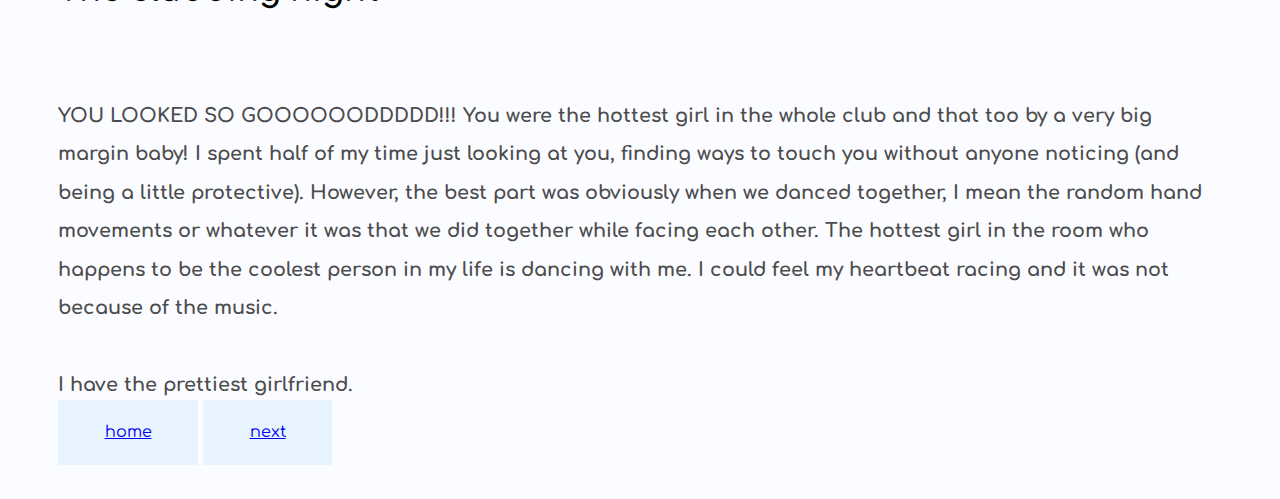
<file: pg4.html>
<!doctype html>
<html lang="en">

<head>
  <meta charset="utf-8">
  <meta name="viewport" content="width=device-width, initial-scale=1">
  <title>The clubbing night</title>
  <link href="https://cdn.jsdelivr.net/npm/bootstrap@5.2.2/dist/css/bootstrap.min.css" rel="stylesheet" integrity="sha384-Zenh87qX5JnK2Jl0vWa8Ck2rdkQ2Bzep5IDxbcnCeuOxjzrPF/et3URy9Bv1WTRi" crossorigin="anonymous">
  <link rel="stylesheet" href="css/styles.css">
  <link rel="preconnect" href="https://fonts.googleapis.com">
  <link rel="preconnect" href="https://fonts.gstatic.com" crossorigin>
  <link href="https://fonts.googleapis.com/css2?family=Comfortaa&display=swap" rel="stylesheet">
  <link rel="preconnect" href="https://fonts.googleapis.com">
  <link rel="preconnect" href="https://fonts.gstatic.com" crossorigin>
  <link href="https://fonts.googleapis.com/css2?family=Pacifico&display=swap" rel="stylesheet">
</head>

<body>

  <div class="container">
    <div class="row">

      <div class="col-lg-6 ">
        <div class="card text-bg-dark hero-img">
          <img src="images\Clubbing.jpg" class="card-img" alt="...">
          <div class="card-img-overlay">
          </div>
        </div>
      </div>

      <div class="col-lg-6">
        <div class="card dedicated">
          <div class="card-body">
            <h5 class="card-title">The clubbing night<br><br></h5>
            <h3 class="card-text">YOU LOOKED SO GOOOOOODDDDD!!! You were the hottest girl in the whole club and that too by a very big margin baby! I spent half of my time just looking at you, finding ways to touch you without anyone noticing (and
              being a little protective). However, the best part was obviously when we danced together, I mean the random hand movements or whatever it was that we did together while facing each other. The hottest girl in the room who happens to be
              the coolest person in my life is dancing with me. I could feel my heartbeat racing and it was not because of the music.
              <br><br>
              I have the prettiest girlfriend.
            </h3>
            <a href="index.html" class="btn btn-info">home</a>
            <a href="pg5.html" class="btn btn-info">next</a>
          </div>
        </div>
      </div>

    </div>
  </div>

  <script src="https://cdn.jsdelivr.net/npm/bootstrap@5.2.2/dist/js/bootstrap.bundle.min.js" integrity="sha384-OERcA2EqjJCMA+/3y+gxIOqMEjwtxJY7qPCqsdltbNJuaOe923+mo//f6V8Qbsw3" crossorigin="anonymous"></script>
</body>

</html>
</file>
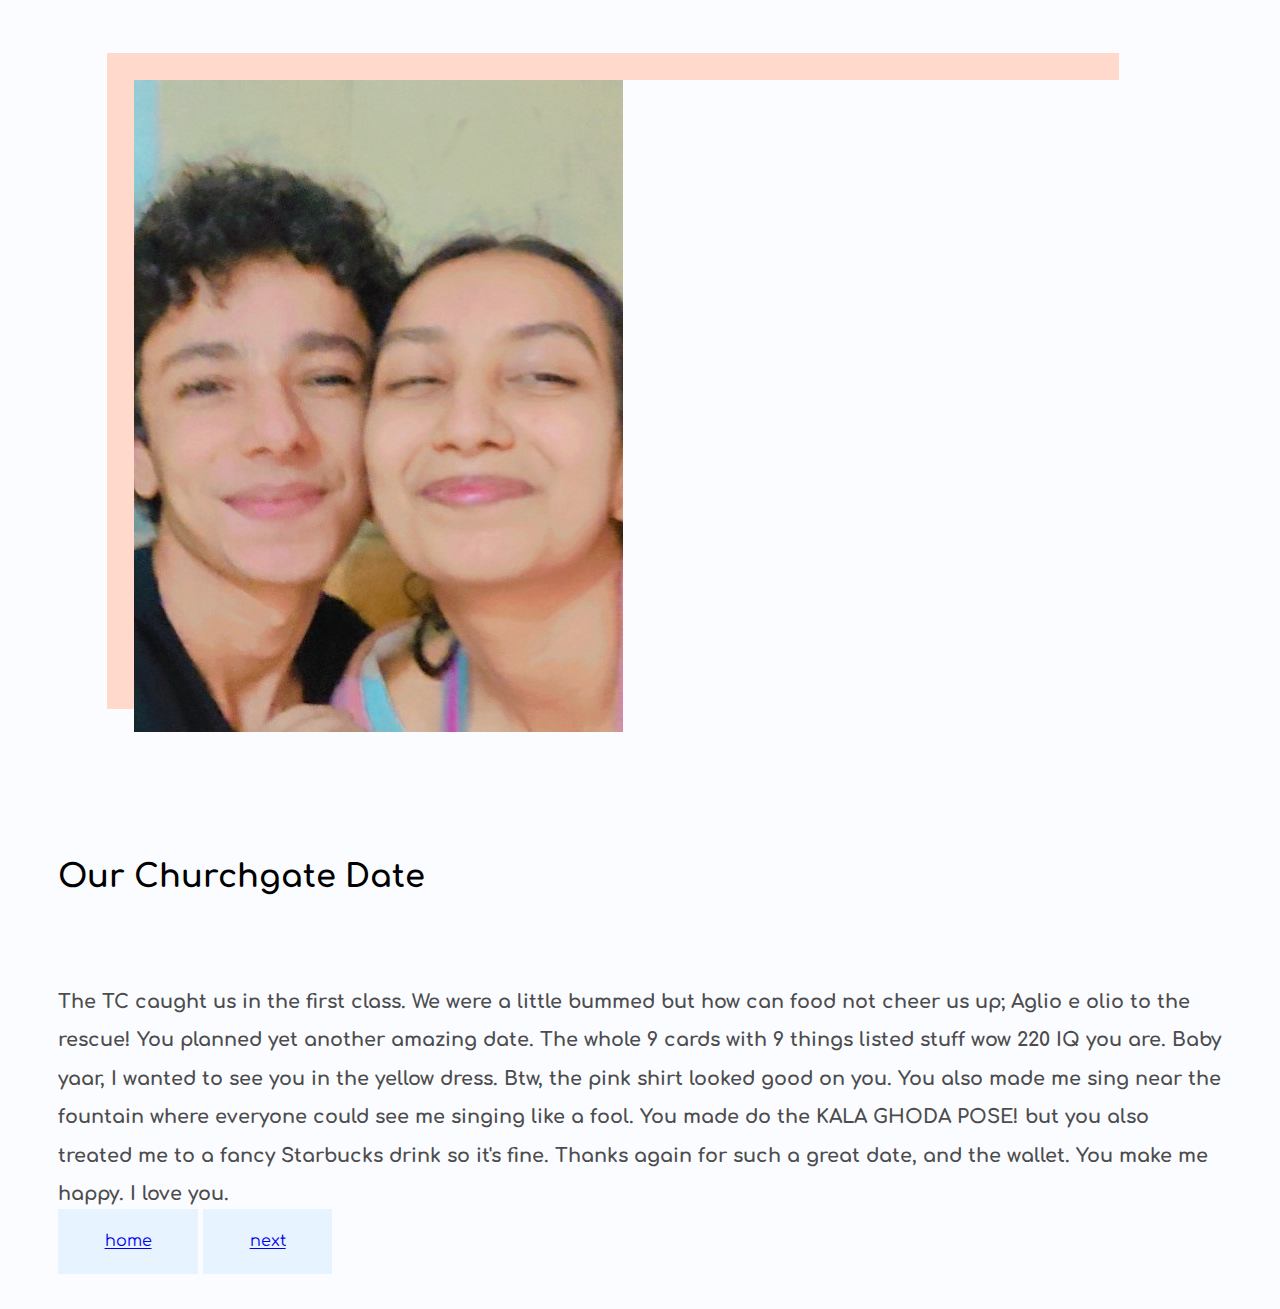
<file: pg5.html>
<!doctype html>
<html lang="en">

<head>
  <meta charset="utf-8">
  <meta name="viewport" content="width=device-width, initial-scale=1">
  <title>Our Churchgate Date</title>
  <link href="https://cdn.jsdelivr.net/npm/bootstrap@5.2.2/dist/css/bootstrap.min.css" rel="stylesheet" integrity="sha384-Zenh87qX5JnK2Jl0vWa8Ck2rdkQ2Bzep5IDxbcnCeuOxjzrPF/et3URy9Bv1WTRi" crossorigin="anonymous">
  <link rel="stylesheet" href="css/styles.css">
  <link rel="preconnect" href="https://fonts.googleapis.com">
  <link rel="preconnect" href="https://fonts.gstatic.com" crossorigin>
  <link href="https://fonts.googleapis.com/css2?family=Comfortaa&display=swap" rel="stylesheet">
  <link rel="preconnect" href="https://fonts.googleapis.com">
  <link rel="preconnect" href="https://fonts.gstatic.com" crossorigin>
  <link href="https://fonts.googleapis.com/css2?family=Pacifico&display=swap" rel="stylesheet">
</head>

<body>

  <div class="container">
    <div class="row">

      <div class="col-lg-6 ">
        <div class="card text-bg-dark hero-img">
          <img src="images\bg-sweet.jpg" class="card-img" alt="...">
          <div class="card-img-overlay">
          </div>
        </div>
      </div>

      <div class="col-lg-6">
        <div class="card dedicated">
          <div class="card-body">
            <h5 class="card-title">Our Churchgate Date<br><br></h5>
            <h3 class="card-text">The TC caught us in the first class. We were a little bummed but how can food not cheer us up; Aglio e olio to the rescue! You planned yet another amazing date. The whole 9 cards with 9 things listed stuff wow 220 IQ
              you are. Baby yaar, I wanted to see you in the yellow dress. Btw, the pink shirt looked good on you. You also made me sing near the fountain where everyone could see me singing like a fool. You made do the KALA GHODA POSE! but you also
              treated me to a fancy Starbucks drink so it's fine. Thanks again for such a great date, and the wallet. You make me happy. I love you.</h3>
            <a href="index.html" class="btn btn-info">home</a>
            <a href="pg6.html" class="btn btn-info">next</a>
          </div>
        </div>
      </div>

    </div>
  </div>

  <script src="https://cdn.jsdelivr.net/npm/bootstrap@5.2.2/dist/js/bootstrap.bundle.min.js" integrity="sha384-OERcA2EqjJCMA+/3y+gxIOqMEjwtxJY7qPCqsdltbNJuaOe923+mo//f6V8Qbsw3" crossorigin="anonymous"></script>
</body>

</html>
</file>
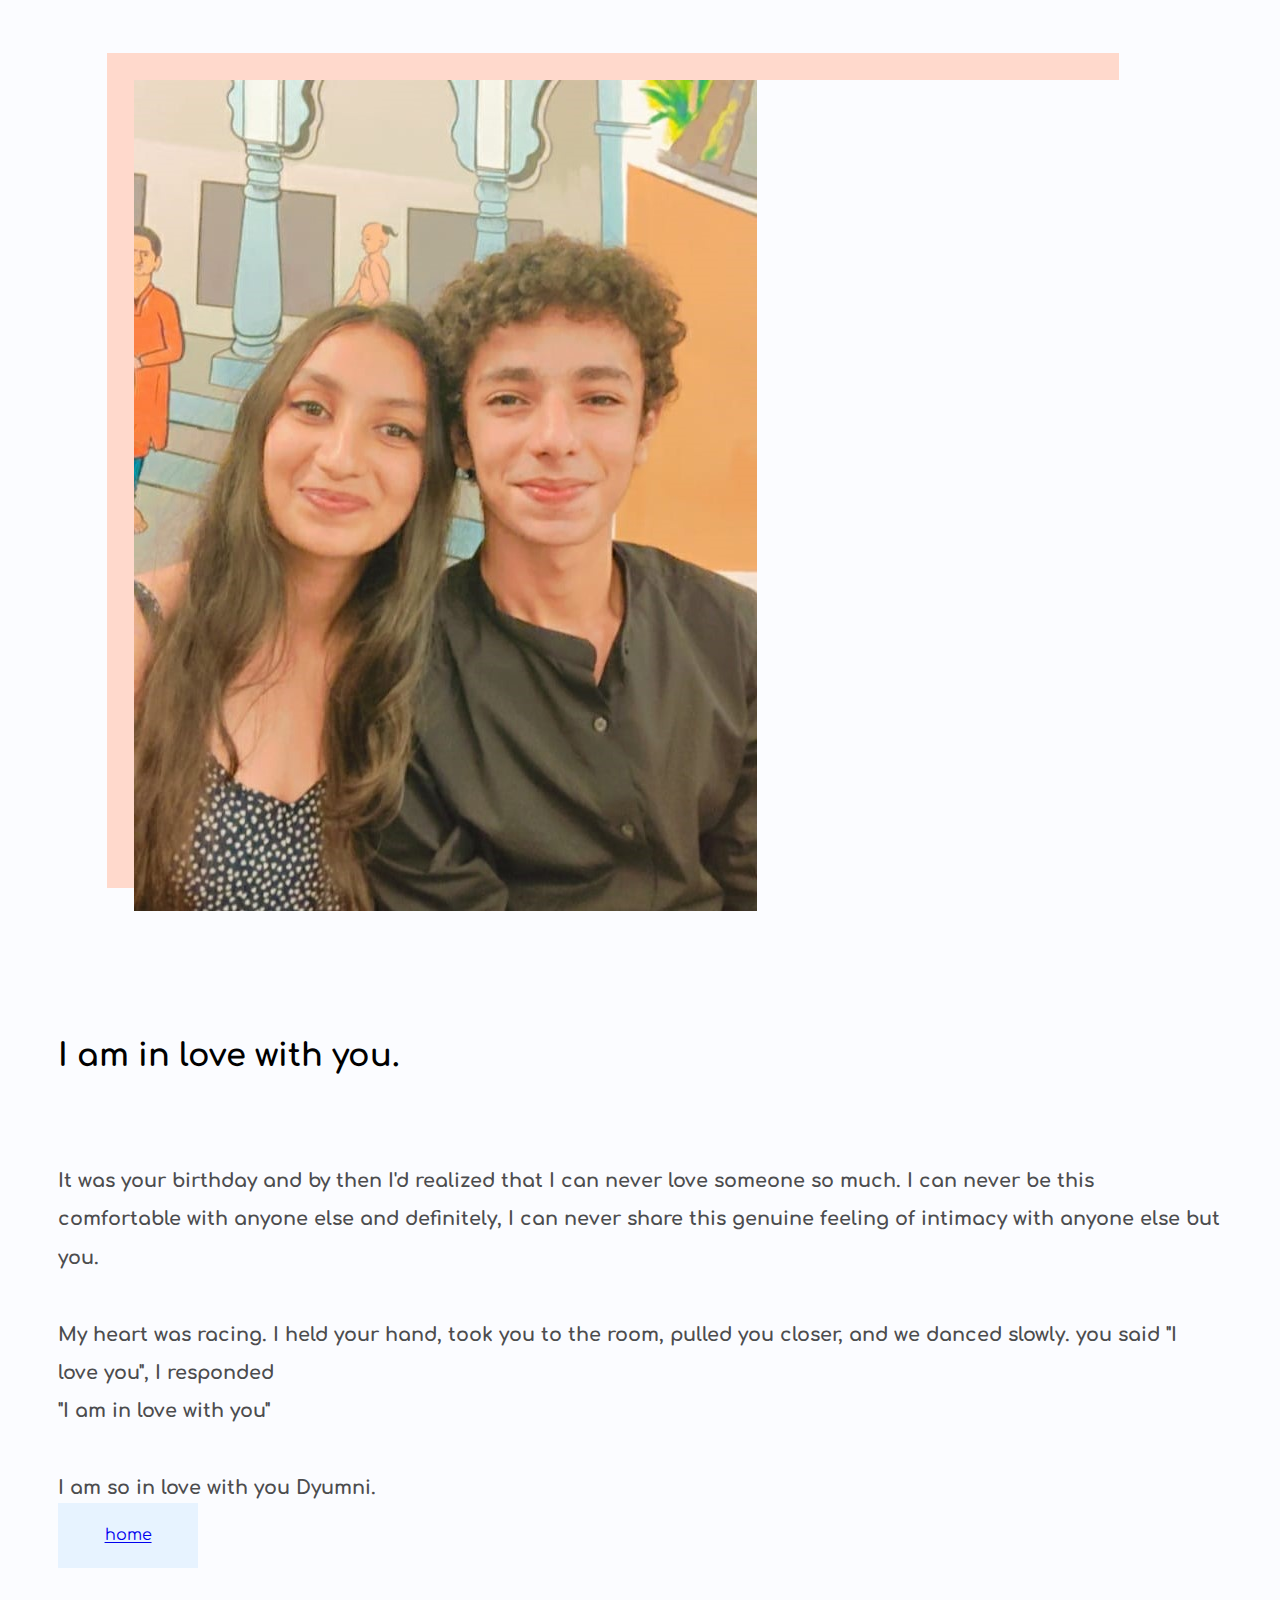
<file: pg6.html>
<!doctype html>
<html lang="en">

<head>
  <meta charset="utf-8">
  <meta name="viewport" content="width=device-width, initial-scale=1">
  <title>I am in love with you</title>
  <link href="https://cdn.jsdelivr.net/npm/bootstrap@5.2.2/dist/css/bootstrap.min.css" rel="stylesheet" integrity="sha384-Zenh87qX5JnK2Jl0vWa8Ck2rdkQ2Bzep5IDxbcnCeuOxjzrPF/et3URy9Bv1WTRi" crossorigin="anonymous">
  <link rel="stylesheet" href="css/styles.css">
  <link rel="preconnect" href="https://fonts.googleapis.com">
  <link rel="preconnect" href="https://fonts.gstatic.com" crossorigin>
  <link href="https://fonts.googleapis.com/css2?family=Comfortaa&display=swap" rel="stylesheet">
  <link rel="preconnect" href="https://fonts.googleapis.com">
  <link rel="preconnect" href="https://fonts.gstatic.com" crossorigin>
  <link href="https://fonts.googleapis.com/css2?family=Pacifico&display=swap" rel="stylesheet">
</head>

<body>

  <div class="container">
    <div class="row">

      <div class="col-lg-6 ">
        <div class="card text-bg-dark hero-img">
          <img src="images\her_bday.jpg" class="card-img" alt="...">
          <div class="card-img-overlay">
          </div>
        </div>
      </div>

      <div class="col-lg-6">
        <div class="card dedicated">
          <div class="card-body">
            <h5 class="card-title">I am in love with you.<br><br></h5>
            <h3 class="card-text">It was your birthday and by then I'd realized that I can never love someone so much. I can never be this comfortable with anyone else and definitely, I can never share this genuine feeling of intimacy with anyone
              else but you.<br><br>
              My heart was racing. I held your hand, took you to the room, pulled you closer, and we danced slowly. you said "I love you", I responded
              <br>"I am in love with you"
              <br><br>
              I am so in love with you Dyumni.
            </h3>
            <a href="index.html" class="btn btn-info">home</a>
            <!-- <a href="#" class="btn btn-info">next</a> -->
          </div>
        </div>
      </div>

    </div>
  </div>

  <script src="https://cdn.jsdelivr.net/npm/bootstrap@5.2.2/dist/js/bootstrap.bundle.min.js" integrity="sha384-OERcA2EqjJCMA+/3y+gxIOqMEjwtxJY7qPCqsdltbNJuaOe923+mo//f6V8Qbsw3" crossorigin="anonymous"></script>
</body>

</html>
</file>
<file: css/styles.css>
/* pink - #ffd9cc
blue - #e7f3ff
new-white = #fbfcff
new-black - #4c4c4e */


body{
  background-color: #fbfcff;
  font-family: 'Comfortaa', cursive;
  /* font-family: 'Pacifico', cursive; */
}

h1{
  font-family: 'Pacifico', cursive;
  font-size: 7.8rem;
  line-height: 1.2;
  text-align: center;
}

h2{
  font-size: 3rem;
  font-weight: bolder;
  text-align: center;
  margin: 80px;
  color: #4c4c4e;
}

h3{
  font-size: 1.2rem;
  line-height: 2;
  color: #4c4c4e;
}

h5{
  font-size: 2rem;
  font-weight: bolder;
}

h6{
  line-height: 2;
  color: #4c4c4e;
}

#navigation{
  background-color: #e7f3ff;
  position: fixed;
  top: 0; left: 0; right: 0;
  z-index: 2;
}

#home{
  background-color: #e7f3ff;
  padding: 160px;
}









.nav-link{
  color: #4c4c4e;
  font-size: 1rem;
  margin-top: 10px;
  margin-bottom: 10px;
}

.nav > li > a:hover{
    color: black;
}






.hero-text{
  text-align: center;
}

.title-image{
    position: relative;
    max-width: 100%;
    min-width: 60%;
    height: auto;
    width: auto\9; /* ie8 */
}

.hero-letter{
  background-color: #fbfcff;
  box-shadow: 6.364px 6.364px 13px 0 rgba(0, 0, 0, 0.35);
  padding: 50px;
}






.moments-imgs{
  border-radius: 0;
  border: 0;
  margin: 40px;
  box-shadow: -27px -27px #ffd9cc;
}
.card-img{
  border-radius: 0;
  /* box-shadow: -27px -27px #ffd9cc; */
}
.moments-imgs:hover{
  cursor: pointer;
  margin-top: 13px;
  margin-left: 13px;
  box-shadow: none;
  transition-duration: .35s;
}






#testimonials{
  text-align: center;
  background-color: #ffd9cc;
  color: #4c4c4e;
  margin-top: 160px;
}

.carousel-item{
  padding: 7% 15%;
}

.testimonial-text{
  font-size: 4rem;
  font-family: sans-serif;
  font-weight: 900;
  color: black;
}






#bonus{
  background-color: #fbfcff;
  text-align: center;
  padding: 60px;
}

.story{
  color: #4c4c4e;
  font-size: 1.2rem;
  text-decoration: none;
}
.story:hover{
  color: black;
  text-decoration: underline;
}






.hero-img{
  border-radius: 0;
  border: 0;
  box-shadow: -27px -27px #ffd9cc;
  margin-top: 80px;
  margin-left: 10%;
  width: 80%;
}




.card-body{
  padding: 50px;
}
.dedicated{
  background-color: #fbfcff;
  border: 0;
  margin-top: 20px;
}
.btn{
  border-radius: 0;
  border: none;
  background-color: #e7f3ff;
  margin-top: 40px;
  padding: 2% 4%;
}
</file>
